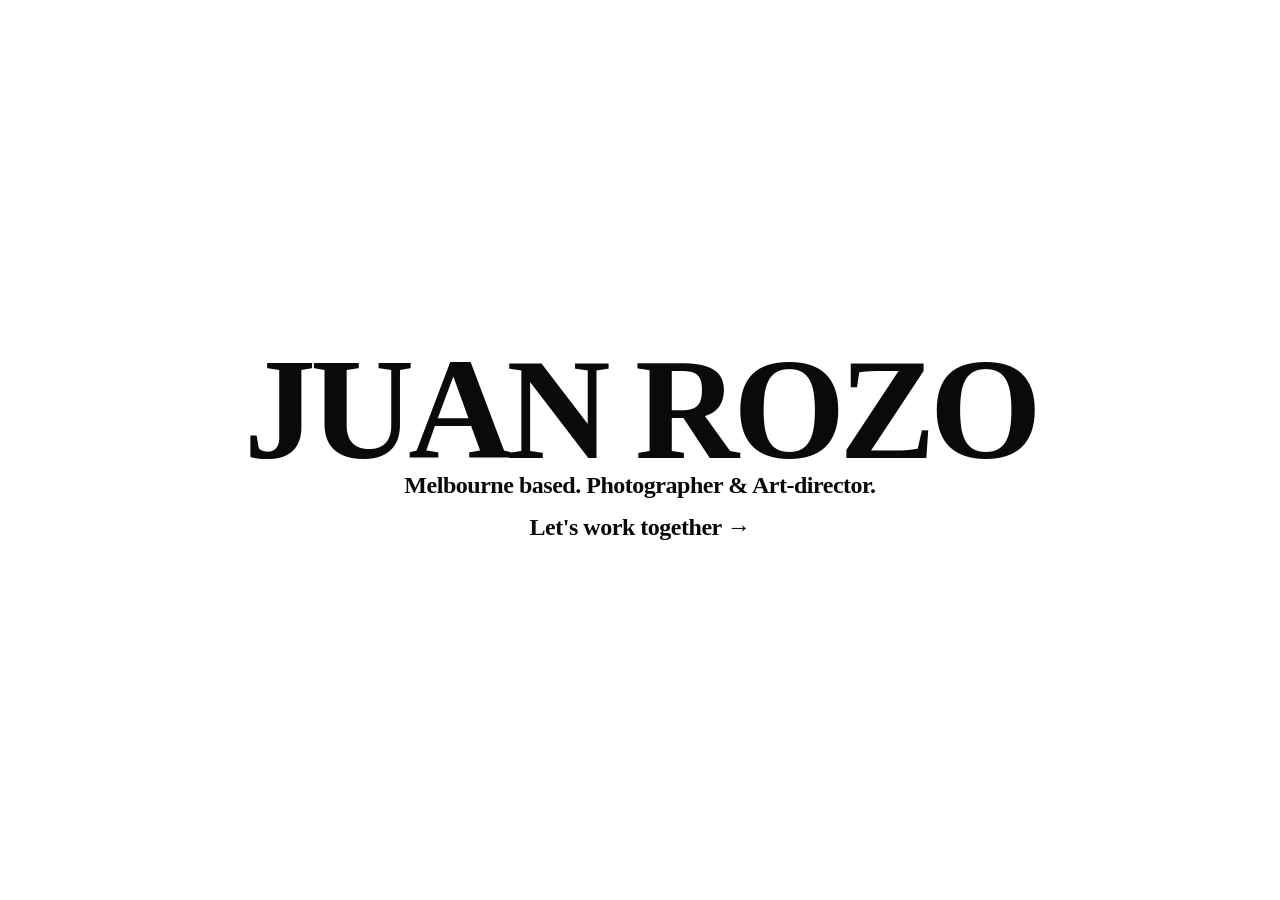
<file: index.html>
<!DOCTYPE html>
<html lang="en">
<head>
  <meta charset="UTF-8" />
  <meta name="viewport" content="width=device-width, initial-scale=1, viewport-fit=cover" />
  <!--core:head-->
  <link rel="stylesheet" href="/style.css?v=18" />
</head>
<body class="page-intro">

  <!-- Header, menu overlay and cursor are built by /assets/core.js -->
  <main id="main">

  <!-- ══════════════════════════════════════════════════════════
       INTRO PAGE
       ══════════════════════════════════════════════════════════ -->
  <section class="page page-section active" id="page-intro">
    <div class="intro-collage" id="intro-collage"></div>
    <div class="intro-center">
      <h1 class="intro-name" id="intro-name"></h1>
      <p class="intro-tagline" id="intro-tagline"></p>
      <a class="intro-cta" id="intro-cta" href="/info"></a>
    </div>
  </section>

  <!-- ══════════════════════════════════════════════════════════
       PEOPLE PAGE
       ══════════════════════════════════════════════════════════ -->
  <section class="page page-section page-carousel-section" id="page-people" hidden>
    <h1 class="visually-hidden page-heading">People</h1>
    <div class="carousel-container" id="carousel-people" tabindex="-1">
      <div class="carousel-track" id="carousel-track"></div>
    </div>
    <p class="gallery-counter carousel-counter" aria-live="polite"></p>
    <a class="gallery-end-cta" href="/info" hidden></a>
  </section>

  <!-- ══════════════════════════════════════════════════════════
       THINGS PAGE
       ══════════════════════════════════════════════════════════ -->
  <section class="page page-section page-grid-section" id="page-things" hidden>
    <h1 class="visually-hidden page-heading">Things</h1>
    <div class="portfolio-grid" id="grid-things"></div>
  </section>

  <!-- ══════════════════════════════════════════════════════════
       PERSONAL V2 — CAROUSEL
       ══════════════════════════════════════════════════════════ -->
  <section class="page page-section page-personal-v2-section" id="page-personal-v2" hidden>
    <h1 class="visually-hidden page-heading">Personal</h1>
    <div class="personal-v2-carousel" id="personal-v2-carousel"></div>
    <p class="personal-v2-counter gallery-counter" id="personal-v2-counter" aria-live="polite"></p>
    <a class="gallery-end-cta" href="/info" hidden></a>
  </section>

  <!-- ══════════════════════════════════════════════════════════
       INFO PAGE
       ══════════════════════════════════════════════════════════ -->
  <section class="page page-section" id="page-info" hidden></section>

  <!-- ══════════════════════════════════════════════════════════
       ARCHIVE — Hidden parallax gallery  (access via #archive)
       ══════════════════════════════════════════════════════════ -->
  <section class="page page-section page-archive-section" id="page-archive" hidden>
    <h1 class="visually-hidden page-heading">Archive</h1>
    <div class="archive-grid" id="archive-grid"></div>
  </section>
  </main>


  <!-- GSAP core — required for RIT transitions -->
  <script src="/js/elastic-grid/gsap.min.js"></script>
  <script src="/assets/collage.js"></script>
  <script src="/assets/viewer.js"></script>

  <script src="/config.js"></script>
  <script>
  (() => {
    'use strict';

    /* ════════════════════════════════════════════════════════
       SETUP — populate from config
       ════════════════════════════════════════════════════════ */

    // Visually-hidden H1 of each gallery view = its menu label from the CMS
    pagesHeadings();
    function pagesHeadings() {
      (CONFIG.menuPages || []).forEach(p => {
        const h = document.querySelector(`#page-${p.id} .page-heading`);
        if (h && p.menuLabel) h.textContent = p.menuLabel;
      });
    }

    // Intro
    const _introC = CONFIG.pageContent?.intro || {};
    document.getElementById('intro-name').textContent = CONFIG.name;
    const introCta = document.getElementById('intro-cta');
    introCta.textContent = (_introC.footerCta2 || "Let's work together.").replace(/\.$/, '') + ' →';
    introCta.href = pageUrlFor('info');
    document.getElementById('intro-tagline').textContent =
      _introC.tagline || `Melbourne based. ${CONFIG.tagline}. EST 2020`;

    // Intro collage — shared engine in /assets/collage.js. Photos never cover
    // the header or the name/tagline block; reveal waits for decoded images.
    const collageContainer = document.getElementById('intro-collage');
    const introPool = CONFIG.pageGalleries?.intro || [];
    const introCenter = document.querySelector('#page-intro .intro-center');
    let collageItems = null;

    function collageExclusions() {
      const pad = 16;
      const header = document.querySelector('.site-header');
      const c = introCenter.getBoundingClientRect();
      const rects = [new DOMRect(c.left - pad, c.top - pad, c.width + pad * 2, c.height + pad * 2)];
      if (header) rects.push(new DOMRect(0, 0, innerWidth, header.getBoundingClientRect().bottom));
      return rects;
    }

    function mountCollage() {
      if (!document.getElementById('page-intro').classList.contains('active')) return null;
      // The header (an exclusion zone) is built by core.js on DOMContentLoaded
      if (document.readyState === 'loading') {
        return new Promise(res => document.addEventListener('DOMContentLoaded', () => res(mountCollage()), { once: true }));
      }
      collageItems = collageItems || Collage.pickBalanced(introPool, 9);
      return Collage.mount(collageContainer, collageItems, {
        exclude: collageExclusions,
        reveal: 'spread',
        onClick: (item, el) => openViewer(collageItems, collageItems.indexOf(item), el),
      });
    }

    // Re-layout (no animation) after rotation / resize
    let collageResizeTimer = null;
    addEventListener('resize', () => {
      clearTimeout(collageResizeTimer);
      collageResizeTimer = setTimeout(() => { if (collageItems) mountCollage(); }, 200);
    });

    // Hover on name — blur all photos
    const introName = document.getElementById('intro-name');
    introName.addEventListener('mouseenter', () => collageContainer.classList.add('has-hover'));
    introName.addEventListener('mouseleave', () => collageContainer.classList.remove('has-hover'));

    // Info page — text renders at once; the portrait loads on its own.
    // Bio: blank lines → paragraphs; single line breaks are soft (width is set in ch).
    const _infoC      = CONFIG.pageContent?.info || {};
    const _infoLabel  = _infoC.label          || 'About';
    const _infoRole   = _infoC.role           || `Melbourne based. ${CONFIG.tagline}.`;
    const _ig2Label   = _infoC.instagram2Label || '@babyjuanmoretime';
    const _ig2Url     = _infoC.instagram2Url   || 'https://instagram.com/babyjuanmoretime';
    const _bioHtml    = String(CONFIG.about?.bio || '').split(/\n\s*\n/)
      .map(p => p.trim().replace(/\s*\n\s*/g, ' ')).filter(Boolean)
      .map(p => `<p>${p}</p>`).join('');
    const _clients    = (CONFIG.clientLogos || []).filter(l => l.url);
    document.getElementById('page-info').innerHTML = `
      <div class="about-inner">
        <div class="about-img-wrap ph">
          <img class="about-photo" src="${Core.img(CONFIG.about.photo, 1080)}" srcset="${Core.srcset(CONFIG.about.photo, CONFIG.about.width)}"
               sizes="(max-width: 600px) 100vw, 45vw" alt="${CONFIG.name}" decoding="async" loading="lazy"
               ${CONFIG.about.width ? `width="${CONFIG.about.width}" height="${CONFIG.about.height}"` : ''} />
        </div>
        <div class="about-text">
          <h1 class="about-title">${_infoLabel}</h1>
          <p class="about-role">${_infoRole}</p>
          <div class="about-bio">${_bioHtml}</div>
          <div class="about-contact">
            <p class="about-contact-label">${_introC.footerCta1 || 'Got a project?'}</p>
            <a class="about-email" href="mailto:${CONFIG.email}">${CONFIG.email}</a>
            <div class="about-links">
              <a href="${CONFIG.instagramUrl}" target="_blank" rel="noopener">${CONFIG.instagram} <span class="about-link-note">Portfolio</span></a>
              <a href="${_ig2Url}" target="_blank" rel="noopener">${_ig2Label} <span class="about-link-note">Personal</span></a>
            </div>
          </div>
          ${_clients.length ? `
          <section class="about-clients" aria-labelledby="about-clients-title">
            <h2 class="about-clients-title" id="about-clients-title">Selected clients</h2>
            <ul class="about-clients-list">
              ${_clients.map(l => `<li><img src="${Core.esc(l.url)}" alt="${Core.esc(l.name)}" loading="lazy" decoding="async" /></li>`).join('')}
            </ul>
          </section>` : ''}
        </div>
      </div>
    `;

    // Contact CTA reused at the end of every gallery
    const contactCta = () => `
      <aside class="contact-cta" aria-label="Contact">
        <p class="contact-cta__label">${Core.esc(_introC.footerCta1 || 'Got a project?')}</p>
        <a class="contact-cta__link" href="${pageUrlFor('info')}">${Core.esc(_introC.footerCta2 || "Let's work together.")}</a>
      </aside>`;
    function pageUrlFor(id) {
      const m = (CONFIG.allPages || []).find(p => p.id === id);
      return m ? '/' + m.slug : '/' + id;
    }
    document.getElementById('grid-things').insertAdjacentHTML('afterend', contactCta());
    document.querySelectorAll('.gallery-end-cta').forEach(el => {
      el.href = pageUrlFor('info');
      el.textContent = (_introC.footerCta2 || "Let's work together.").replace(/\.$/, '') + ' →';
    });

    /* ════════════════════════════════════════════════════════
       PAGE MANAGEMENT
       ════════════════════════════════════════════════════════ */
    let currentPage = (typeof CONFIG !== 'undefined' && CONFIG.homePage) ? CONFIG.homePage : 'intro';
    let isTransitioning = false;

    // Page configuration
    const pages = ['intro', 'people', 'things', 'personal-v2', 'info', 'archive'];

    // Every photo opens the shared viewer (assets/viewer.js)
    function openViewer(items, index, imgEl) {
      Viewer.open(items, Math.max(0, index), imgEl);
    }

    function showPage(page) {
      // Clean up carousels / archive when leaving
      if (carouselCleanup)         { carouselCleanup();         carouselCleanup = null; }
      if (personalV2Cleanup)       { personalV2Cleanup();       personalV2Cleanup = null; }
      if (archiveParallaxCleanup)  { archiveParallaxCleanup();  archiveParallaxCleanup = null; }

      // Hide all pages (hidden: not rendered, not in the a11y tree, no stray h1)
      pages.forEach(p => {
        const el = document.getElementById(`page-${p}`);
        if (el) { el.classList.remove('active'); el.hidden = true; }
      });

      // Remove all page-* body classes
      pages.forEach(p => document.body.classList.remove(`page-${p}`));

      // Set new page
      document.body.classList.add(`page-${page}`);
      const target = document.getElementById(`page-${page}`);
      if (target) { target.hidden = false; target.classList.add('active'); }


      currentPage = page;
      window.scrollTo({ top: 0 });
      document.body.classList.toggle('hide-logo', page === homeId);

      // Render content for each page.
      // tpl = the template key for this page from CONFIG.pageTemplates.
      // When a page has no pageTemplates entry (unmapped/legacy), tpl falls back to
      // the raw page ID — the || tpl === 'X' branches below catch those legacy IDs.
      const tpl = (typeof CONFIG !== 'undefined' && CONFIG.pageTemplates?.[page]) || page;

      if      (tpl === 'intro')                                         { return mountCollage(); }
      else if (tpl === 'carousel'            || tpl === 'people')      { renderCarousel(page); }
      else if (tpl === 'grid'                || tpl === 'things')      { renderMasonryGrid(page); }
      else if (tpl === 'fullscreen-carousel' || tpl === 'personal-v2') { renderPersonalCarousel(); }
      else if (tpl === 'archive')                                       { renderArchiveGallery(); archiveParallaxCleanup = initArchiveParallax(); }
      // info / custom — static HTML, text is ready immediately (the portrait loads on its own).
      // archive-standalone / filmstrip — external .html files, never reach showPage().
      if (tpl === 'info') return Promise.resolve();
      // Uncover once the page's first image is decoded (the wipe caps this at 800 ms)
      return Core.decoded(target && target.querySelector('img[fetchpriority="high"]'));
    }

    /* ════════════════════════════════════════════════════════
       WIPE TRANSITION
       ════════════════════════════════════════════════════════ */
    const STANDALONE = ['archive-standalone', 'filmstrip', 'elastic-grid'];
    const homeId = CONFIG.homePage || 'intro';

    function pageMeta(id) { return (CONFIG.allPages || []).find(p => p.id === id); }
    function pageUrl(id) {
      if (id === homeId) return '/';
      const m = pageMeta(id);
      return '/' + ((m && m.slug) || id);
    }

    function syncDocument(page) {
      const meta = pageMeta(page);
      document.title = (meta && meta.pageTitle) || CONFIG.name || document.title;
      Core.setCurrent(location.pathname);
    }

    // fromHistory: true when called from popstate (the URL already changed)
    function navigateTo(targetPage, fromHistory) {
      if (isTransitioning || currentPage === targetPage) return;

      // Standalone pages are separate documents
      const meta = pageMeta(targetPage);
      if (meta && STANDALONE.includes(meta.template)) {
        if (fromHistory) location.reload(); else Core.go(pageUrl(targetPage));
        return;
      }

      isTransitioning = true;
      Core.wipe(() => {
        Core.closeMenu({ instant: true, keepFocus: true });
        // Real history entries: Back/Forward walk the sections (popstate below)
        if (!fromHistory) history.pushState({ page: targetPage }, '', pageUrl(targetPage));
        const ready = showPage(targetPage);
        syncDocument(targetPage);
        focusMain();
        return ready;
      }).then(() => { isTransitioning = false; });
    }

    addEventListener('popstate', () => {
      const id = resolvePath(location.pathname);
      if (id) navigateTo(id, true);
      else location.reload();
    });

    // After an in-document navigation, move focus to the new view (screen readers announce it)
    function focusMain() {
      const h = document.querySelector('.page-section.active h1, .page-section.active');
      if (!h) return;
      if (!h.hasAttribute('tabindex')) h.setAttribute('tabindex', '-1');
      h.focus({ preventScroll: true });
    }

    // Links (menu, logo, CTAs) to SPA sections are handled in-document
    Core.onRoute = (url) => {
      const id = resolvePath(url.pathname);
      if (!id) return false;
      navigateTo(id);
      return true;
    };

    /* ════════════════════════════════════════════════════════
       CAROUSEL (People)
       ════════════════════════════════════════════════════════ */
    let carouselIdx = 0;
    let carouselCleanup = null;
    let archiveParallaxCleanup = null;

    // People: the active photo is centred from real geometry (offsetLeft/Width),
    // recomputed after images decode and whenever the stage resizes.
    function renderCarousel(pageId) {
      const pid = pageId || 'people';
      const section = document.getElementById(`page-${pid}`);
      const stage = section && section.querySelector('.carousel-container');
      const track = stage && stage.querySelector('.carousel-track');
      const counterEl = section && section.querySelector('.gallery-counter');
      if (!track) return;

      if (carouselCleanup) { carouselCleanup(); carouselCleanup = null; }
      track.innerHTML = '';
      carouselIdx = 0;

      const items = CONFIG.pageGalleries?.[pid] || CONFIG.pageGalleries?.people || [];

      items.forEach((proj, idx) => {
        const slide = document.createElement('div');
        slide.className = 'carousel-slide';
        slide.style.setProperty('--ar', Core.ratio(proj) || 0.75);
        slide.innerHTML = `
          <div class="portfolio-item-img-wrap ph">
            <img ${Core.imgAttrs(proj, { w: 1080, sizes: '(max-width: 600px) 90vw, 50vw', high: idx === 0, eager: idx < 3, draggable: false })} />
          </div>`;
        track.appendChild(slide);
      });
      const slides = [...track.children];
      stage.dataset.cursor = 'Drag';
      stage.setAttribute('aria-roledescription', 'carousel');

      function update(animate = true) {
        const s = slides[carouselIdx];
        if (!s) return;
        const offset = stage.clientWidth / 2 - (s.offsetLeft + s.offsetWidth / 2);
        track.style.transition = animate && !Core.reduceMotion.matches ? '' : 'none';
        track.style.transform = `translateX(${offset.toFixed(1)}px)`;
        slides.forEach((el, i) => {
          const on = i === carouselIdx;
          el.classList.toggle('active', on);
          el.dataset.cursor = on ? 'View' : 'Drag';
          const img = el.querySelector('img');
          img.setAttribute('tabindex', on ? '0' : '-1');
          img.setAttribute('role', 'button');
        });
        if (counterEl) counterEl.textContent = Core.counter(carouselIdx, items.length);
        const endCta = section.querySelector('.gallery-end-cta');
        if (endCta) endCta.hidden = carouselIdx !== items.length - 1;
      }

      function goToSlide(idx) {
        carouselIdx = Math.max(0, Math.min(idx, items.length - 1));
        update();
      }

      // Click/Enter: active photo opens the viewer, others become active
      slides.forEach((slide, i) => {
        slide.addEventListener('click', () => {
          if (didSwipe) return;
          if (i === carouselIdx) openViewer(items, i, slide.querySelector('img'));
          else goToSlide(i);
        });
        slide.querySelector('img').addEventListener('keydown', e => {
          if ((e.key === 'Enter' || e.key === ' ') && i === carouselIdx) { e.preventDefault(); openViewer(items, i, e.target); }
        });
      });

      const keyHandler = (e) => {
        if (Viewer.isOpen() || document.body.classList.contains('menu-open')) return;
        if (e.key === 'ArrowRight') { e.preventDefault(); goToSlide(carouselIdx + 1); }
        if (e.key === 'ArrowLeft')  { e.preventDefault(); goToSlide(carouselIdx - 1); }
      };
      document.addEventListener('keydown', keyHandler);

      // Wheel / trackpad: one photo per gesture
      const stopWheel = Core.wheelSteps(stage, dir => { if (!Viewer.isOpen()) goToSlide(carouselIdx + dir); });

      // Swipe (touch, pen) and mouse drag
      let sx = 0, sy = 0, tracking = false, didSwipe = false;
      const onDown = e => { tracking = true; didSwipe = false; sx = e.clientX; sy = e.clientY; };
      const onUp = e => {
        if (!tracking) return;
        tracking = false;
        const dx = e.clientX - sx, dy = e.clientY - sy;
        if (Math.abs(dx) > 40 && Math.abs(dx) > Math.abs(dy)) { didSwipe = true; goToSlide(carouselIdx + (dx < 0 ? 1 : -1)); }
      };
      const onCancel = () => { tracking = false; };
      stage.addEventListener('pointerdown', onDown);
      stage.addEventListener('pointerup', onUp);
      stage.addEventListener('pointercancel', onCancel);

      // Re-centre when the stage resizes and once the active photo is decoded
      const ro = new ResizeObserver(() => update(false));
      ro.observe(stage);
      Core.decoded(slides[0] && slides[0].querySelector('img')).then(() => update(false));

      document.body.style.overflow = 'hidden';
      window.scrollTo({ top: 0 });

      carouselCleanup = () => {
        document.removeEventListener('keydown', keyHandler);
        stopWheel();
        ro.disconnect();
        stage.removeEventListener('pointerdown', onDown);
        stage.removeEventListener('pointerup', onUp);
        stage.removeEventListener('pointercancel', onCancel);
        document.body.style.overflow = '';
      };

      update(false);
    }

    /* ════════════════════════════════════════════════════════
       MASONRY GRID (Things)
       ════════════════════════════════════════════════════════ */
    function renderMasonryGrid(category) {
      const gridId = `grid-${category}`;
      const grid = document.getElementById(gridId);
      if (!grid) return;

      grid.innerHTML = '';
      const items = CONFIG.pageGalleries?.[category] || CONFIG.projects.filter(p => p.categories.includes(category));

      const colCount = window.innerWidth <= 600 ? 1 : window.innerWidth <= 768 ? 2 : 3;
      const columns = [];
      for (let i = 0; i < colCount; i++) {
        const col = document.createElement('div');
        col.className = 'portfolio-column';
        columns.push(col);
        grid.appendChild(col);
      }

      items.forEach((proj, idx) => {
        const div = document.createElement('div');
        div.className = 'portfolio-item';
        div.dataset.cursor = 'View';
        div.setAttribute('tabindex', '0');
        div.setAttribute('role', 'button');
        div.setAttribute('aria-label', proj.title);
        div.innerHTML = `
          <div class="portfolio-item-img-wrap ph" style="aspect-ratio:${Core.ratio(proj) || 0.75}">
            <img ${Core.imgAttrs(proj, { w: 640, sizes: '(max-width: 600px) calc(100vw - 32px), (max-width: 768px) 46vw, 28vw', high: idx === 0, eager: idx < 3 })} />
          </div>
        `;
        div.addEventListener('click', () => openViewer(items, idx, div.querySelector('img')));
        div.addEventListener('keydown', e => {
          if (e.key === 'Enter' || e.key === ' ') { e.preventDefault(); openViewer(items, idx, div.querySelector('img')); }
        });

        // Round-robin: (idx + 1) % 3 puts extras in middle column
        const colIdx = colCount === 3 ? ((idx + 1) % colCount) : (idx % colCount);
        columns[colIdx].appendChild(div);
      });

      requestAnimationFrame(() => animateItems(grid));
    }

    /* ════════════════════════════════════════════════════════
       PERSONAL V2 — TRANSFORM-BASED CAROUSEL
       ════════════════════════════════════════════════════════ */
    let personalV2Cleanup = null;

    function renderPersonalCarousel() {
      const container = document.getElementById('personal-v2-carousel');
      const counterEl = document.getElementById('personal-v2-counter');
      if (!container) return;

      // Clean up previous instance
      if (personalV2Cleanup) { personalV2Cleanup(); personalV2Cleanup = null; }
      container.innerHTML = '';

      // Force critical styles (preview browser may cache CSS)
      container.style.cssText = 'position:absolute;top:0;left:0;right:0;bottom:0;overflow:visible;cursor:grab;user-select:none;-webkit-user-select:none;';

      const items = CONFIG.pageGalleries?.['personal-v2'] || CONFIG.projects.filter(p => p.categories.includes('personal'));
      const total = items.length;
      if (!total) return;

      let activeIndex = 0;
      let isAnimating = false;
      let dragStartX = 0;
      let dragOffset = 0;
      let isDragging = false;
      let didDrag = false;

      // Sizing — spacing between slide centers
      const getSpacing = () => {
        const vw = window.innerWidth;
        if (vw < 600) return vw * 0.65;
        if (vw < 900) return vw * 0.50;
        return Math.min(vw * 0.42, 600);
      };
      const ACTIVE_SCALE = 1.25;
      const INACTIVE_SCALE = 0.78;
      const TRANSITION_DURATION = 900; // ms

      // Create DOM items
      const imgHeight = Math.max(180, Math.min(window.innerHeight * 0.34, 420));
      const slides = items.map((proj, idx) => {
        const slide = document.createElement('div');
        slide.className = 'pv2-slide';
        slide.style.cssText = 'position:absolute;top:0;left:0;transform-origin:center center;will-change:transform,opacity;';
        slide.innerHTML = `<img ${Core.imgAttrs(proj, { w: 1080, sizes: '(max-width: 600px) 75vw, 50vw', high: idx === 0, eager: idx < 3, draggable: false })} />`;
        const img = slide.firstElementChild;
        // On mobile, cap width so that after ACTIVE_SCALE(1.25) visual = ~75vw with breathing room
        const _maxImgW = window.innerWidth < 600 ? '60vw' : '80vw';
        img.style.cssText = `height:${imgHeight}px;width:auto;max-width:${_maxImgW};object-fit:contain;display:block;pointer-events:none;`;
        slide.addEventListener('click', () => {
          if (didDrag) { didDrag = false; return; }
          if (idx === activeIndex) {
            openViewer(items, idx, slide.querySelector('img'));
          } else {
            goTo(idx);
          }
        });
        container.appendChild(slide);
        return slide;
      });

      // Gap between edges of adjacent images (px)
      const IMG_GAP = 96;

      // Position all slides based on active index + optional drag offset
      function layoutSlides(animate) {
        const cw = container.clientWidth;
        const ch = container.clientHeight;
        const cx = cw / 2;
        const cy = ch / 2;

        // Pre-compute each slide's natural width (unscaled) and its scale
        const slideData = slides.map((slide, i) => {
          const img = slide.querySelector('img');
          const naturalW = img ? img.clientWidth : 200;
          const naturalH = img ? img.clientHeight : 200;
          const scale = i === activeIndex ? ACTIVE_SCALE : INACTIVE_SCALE;
          return { naturalW, naturalH, scale, scaledW: naturalW * scale };
        });

        // Compute X center for each slide by walking outward from active
        const centerXs = new Array(slides.length).fill(0);
        centerXs[activeIndex] = cx;

        // Walk right from active
        for (let i = activeIndex + 1; i < slides.length; i++) {
          const prevHalfW = slideData[i - 1].scaledW / 2;
          const currHalfW = slideData[i].scaledW / 2;
          centerXs[i] = centerXs[i - 1] + prevHalfW + IMG_GAP + currHalfW;
        }
        // Walk left from active
        for (let i = activeIndex - 1; i >= 0; i--) {
          const nextHalfW = slideData[i + 1].scaledW / 2;
          const currHalfW = slideData[i].scaledW / 2;
          centerXs[i] = centerXs[i + 1] - nextHalfW - IMG_GAP - currHalfW;
        }

        slides.forEach((slide, i) => {
          const rel = i - activeIndex;
          const { naturalW, naturalH, scale } = slideData[i];
          const z = i === activeIndex ? 10 : 1;
          const opacity = Math.abs(rel) > 6 ? 0 : 1;

          // Position so the slide's visual center lands at centerXs[i]
          const x = centerXs[i] + dragOffset - naturalW / 2;
          const y = cy - naturalH / 2;

          if (animate) {
            slide.style.transition = `transform ${TRANSITION_DURATION}ms cubic-bezier(0.16, 1, 0.3, 1)`;
          } else {
            slide.style.transition = 'none';
          }

          slide.style.transform = `translate3d(${x}px, ${y}px, 0) scale(${scale})`;
          slide.style.zIndex = z;
          slide.dataset.cursor = i === activeIndex ? 'View' : 'Drag';
          slide.style.opacity = opacity;
        });
      }

      // Update caption & counter
      function updateCaption() {
        const proj = items[activeIndex];
        counterEl.textContent = Core.counter(activeIndex, total);
        const endCta = container.parentElement.querySelector('.gallery-end-cta');
        if (endCta) endCta.hidden = activeIndex !== total - 1;
      }

      // Navigate to a specific index — never blocks input
      function goTo(idx, animated = true) {
        const newIdx = Math.max(0, Math.min(idx, total - 1));
        activeIndex = newIdx;
        dragOffset = 0;
        layoutSlides(animated);
        updateCaption();
      }

      function goNext() { if (activeIndex < total - 1) goTo(activeIndex + 1); }
      function goPrev() { if (activeIndex > 0) goTo(activeIndex - 1); }

      // ── Wheel / trackpad: one photo per gesture (Core.wheelSteps) ──
      let stopWheel = null;

      // ── Mouse drag ──
      function onMouseDown(e) {
        isDragging = true;
        didDrag = false;
        dragStartX = e.clientX;
        dragOffset = 0;
        // Cancel any running CSS transitions so drag feels immediate
        slides.forEach(s => { s.style.transition = 'none'; });
        container.style.cursor = 'grabbing';
      }
      function onMouseMove(e) {
        if (!isDragging) return;
        dragOffset = e.clientX - dragStartX;
        if (Math.abs(dragOffset) > 5) didDrag = true;
        layoutSlides(false);
      }
      function onMouseUp() {
        if (!isDragging) return;
        isDragging = false;
        container.style.cursor = '';
        const threshold = getSpacing() * 0.18;
        if (dragOffset > threshold) goPrev();
        else if (dragOffset < -threshold) goNext();
        else { dragOffset = 0; layoutSlides(true); }
      }

      // ── Touch drag ──
      function onTouchStart(e) {
        isDragging = true;
        didDrag = false;
        dragStartX = e.touches[0].clientX;
        dragOffset = 0;
        slides.forEach(s => { s.style.transition = 'none'; });
      }
      function onTouchMove(e) {
        if (!isDragging) return;
        // Prevent browser from scrolling the page — this carousel is full-screen and must not scroll
        e.preventDefault();
        dragOffset = e.touches[0].clientX - dragStartX;
        if (Math.abs(dragOffset) > 5) didDrag = true;
        layoutSlides(false);
      }
      function onTouchEnd() {
        if (!isDragging) return;
        isDragging = false;
        const threshold = getSpacing() * 0.18;
        if (dragOffset > threshold) goPrev();
        else if (dragOffset < -threshold) goNext();
        else { dragOffset = 0; layoutSlides(true); }
      }

      // ── Keyboard ──
      function onKeyDown(e) {
        if (currentPage !== 'personal-v2' || Viewer.isOpen() || document.body.classList.contains('menu-open')) return;
        if (e.key === 'ArrowRight' || e.key === 'ArrowDown') { e.preventDefault(); goNext(); }
        if (e.key === 'ArrowLeft' || e.key === 'ArrowUp') { e.preventDefault(); goPrev(); }
      }

      // ── Resize ──
      function onResize() { layoutSlides(false); }

      // Attach events
      stopWheel = Core.wheelSteps(container, dir => { if (!Viewer.isOpen()) (dir > 0 ? goNext() : goPrev()); });
      container.addEventListener('mousedown', onMouseDown);
      window.addEventListener('mousemove', onMouseMove);
      window.addEventListener('mouseup', onMouseUp);
      container.addEventListener('touchstart', onTouchStart, { passive: true });
      container.addEventListener('touchmove', onTouchMove, { passive: false }); // non-passive: allows preventDefault to block page scroll
      container.addEventListener('touchend', onTouchEnd);
      window.addEventListener('keydown', onKeyDown);
      window.addEventListener('resize', onResize);

      // Initial layout (no animation), then animate in after images start loading
      goTo(0, false);

      // Re-layout once first few images load so dimensions are correct
      let loadCount = 0;
      slides.forEach((slide, i) => {
        const img = slide.querySelector('img');
        if (img) {
          const onLoad = () => {
            loadCount++;
            if (loadCount <= 5) layoutSlides(loadCount === 1);
          };
          if (img.complete) onLoad();
          else img.addEventListener('load', onLoad, { once: true });
        }
      });

      container.dataset.cursor = 'Drag';

      // Lock body scroll for the duration of this page (prevents iOS rubber-band and layout shift)
      document.body.style.overflow = 'hidden';

      // Cleanup
      personalV2Cleanup = () => {
        stopWheel();
        container.removeEventListener('mousedown', onMouseDown);
        window.removeEventListener('mousemove', onMouseMove);
        window.removeEventListener('mouseup', onMouseUp);
        container.removeEventListener('touchstart', onTouchStart);
        container.removeEventListener('touchmove', onTouchMove);
        container.removeEventListener('touchend', onTouchEnd);
        window.removeEventListener('keydown', onKeyDown);
        window.removeEventListener('resize', onResize);
        document.body.style.overflow = '';
        container.innerHTML = '';
        counterEl.textContent = '';
      };
    }

    /* ── Scroll reveal animation ─────────────────────── */
    let scrollObs = null;
    function animateItems(container) {
      if (scrollObs) scrollObs.disconnect();
      const items = container.querySelectorAll('.portfolio-item');
      items.forEach(el => { el.style.transitionDelay = '0ms'; });

      // Each item reveals once it is in view AND its photo is decoded
      // (its placeholder box holds the space meanwhile — no layout shift).
      scrollObs = new IntersectionObserver(entries => {
        const newEntries = entries.filter(e => e.isIntersecting);
        newEntries.forEach((entry, i) => {
          scrollObs.unobserve(entry.target);
          if (Core.reduceMotion.matches) { entry.target.classList.add('visible'); return; }
          entry.target.style.transitionDelay = `calc(${i} * var(--stagger))`;
          Core.decoded(entry.target.querySelector('img'), 1500)
            .then(() => requestAnimationFrame(() => entry.target.classList.add('visible')));
        });
      }, { threshold: 0.06, rootMargin: '0px 0px -40px 0px' });
      items.forEach(el => scrollObs.observe(el));
    }

    /* ════════════════════════════════════════════════════════
       ARCHIVE — Parallax image gallery
       Access via: yoursite.com/#archive
       ════════════════════════════════════════════════════════ */

    // Parallax speeds per column (6 columns, symmetrical)
    // Negative → column rises faster; positive → column lags
    const ARCHIVE_SPEEDS = [-0.03, 0.012, 0.042, -0.042, -0.012, 0.03];

    function renderArchiveGallery() {
      const grid = document.getElementById('archive-grid');
      if (!grid || grid.hasChildNodes()) return;

      // Build image list from archive gallery, cycle to fill 54 slots
      const archiveSource = CONFIG.pageGalleries?.archive || CONFIG.projects;
      const base = archiveSource;
      const images = [];
      for (let i = 0; images.length < 54; i++) {
        images.push(base[i % base.length]);
      }

      images.forEach((item, i) => {
        const col  = i % 6;
        const cell = document.createElement('div');
        cell.className    = 'archive-cell';
        cell.dataset.speed = ARCHIVE_SPEEDS[col];

        const wrap = document.createElement('div');
        wrap.className = 'archive-item';
        wrap.innerHTML = `<img ${Core.imgAttrs(item, { w: 640, sizes: '(max-width: 600px) 33vw, 17vw', high: i === 0, eager: i < 6 })} />`;
        cell.appendChild(wrap);
        grid.appendChild(cell);

        cell.setAttribute('role', 'button');
        cell.setAttribute('tabindex', '0');
        cell.setAttribute('aria-label', `Open photo ${(i % base.length) + 1} of ${base.length}${item.alt ? ': ' + item.alt : ''}`);
        const open = () => openViewer(base, i % base.length, cell.querySelector('img'));
        cell.addEventListener('click', open);
        cell.addEventListener('keydown', e => { if (e.key === 'Enter' || e.key === ' ') { e.preventDefault(); open(); } });

        cell.dataset.cursor = 'View';
      });

      updateArchiveParallax(0);
    }

    function updateArchiveParallax(drift) {
      const cells = document.querySelectorAll('#archive-grid .archive-cell');
      cells.forEach(cell => {
        const speed = parseFloat(cell.dataset.speed);
        // drift = velocity-based offset (px/frame), scaled per column speed
        cell.style.transform = `translate3d(0, ${(drift * speed * 7).toFixed(2)}px, 0)`;
      });
    }

    function initArchiveParallax() {
      let lastScrollY  = window.scrollY;
      let pendingDelta = 0;   // raw scroll delta accumulated since last rAF tick
      let smoothedVel  = 0;   // stage 1: absorbs raw delta quickly — no binary switch
      let driftOffset  = 0;   // stage 2: follows smoothedVel gently — drives display
      let rafId        = null;

      function onScroll() {
        const y      = window.scrollY;
        pendingDelta += y - lastScrollY;
        lastScrollY   = y;
      }

      function tick() {
        if (!Viewer.isOpen()) {
          const raw    = Math.max(-50, Math.min(50, pendingDelta));
          pendingDelta = 0;

          // Two-stage continuous smoothing — no binary rate switch, no micro-jumps.
          // Stage 1: smoothedVel tracks raw delta at a fast but smooth rate.
          // Stage 2: driftOffset follows smoothedVel at a gentler rate.
          // When scroll stops, both decay to 0 continuously at their own pace.
          smoothedVel  += (raw         - smoothedVel)  * 0.22;
          driftOffset  += (smoothedVel - driftOffset)  * 0.10;

          if (Math.abs(driftOffset) > 0.3) {
            updateArchiveParallax(driftOffset);
          } else {
            smoothedVel = 0;
            driftOffset = 0;
            updateArchiveParallax(0);
          }
        }
        rafId = requestAnimationFrame(tick);
      }

      window.addEventListener('scroll', onScroll, { passive: true });
      rafId = requestAnimationFrame(tick);

      return () => {
        window.removeEventListener('scroll', onScroll);
        cancelAnimationFrame(rafId);
      };
    }

    // Pathname-based deep linking — /people, /things, /lab/grid…
    // Resolves a path to an SPA section id via CONFIG.allPages.
    function resolvePath(pathname) {
      const slug = pathname.replace(/^\/+|\/+$/g, '');
      if (!slug) return pages.includes(homeId) ? homeId : null;
      if (pages.includes(slug)) return slug;
      const bySlug = (CONFIG.allPages || []).find(p => (p.slug || p.id) === slug && pages.includes(p.id));
      return bySlug ? bySlug.id : null;
    }

    {
      // The server tells us which page it resolved (also covers /lab/<alias>)
      const served = document.querySelector('meta[name="jr:page"]')?.content;
      const legacyHash = location.hash.slice(1);
      const initial = (served && pages.includes(served) && served)
        || resolvePath(location.pathname)
        || (legacyHash && resolvePath('/' + legacyHash))
        || currentPage;
      const homeMeta = pageMeta(initial);
      if (homeMeta && STANDALONE.includes(homeMeta.template)) {
        location.replace('/' + (homeMeta.slug || initial));
      } else {
        history.replaceState({ page: initial }, '', location.pathname + location.search);
        Core.ready(showPage(initial));
        syncDocument(initial);
      }
    }

  })();
  </script>
</body>
</html>
</file>
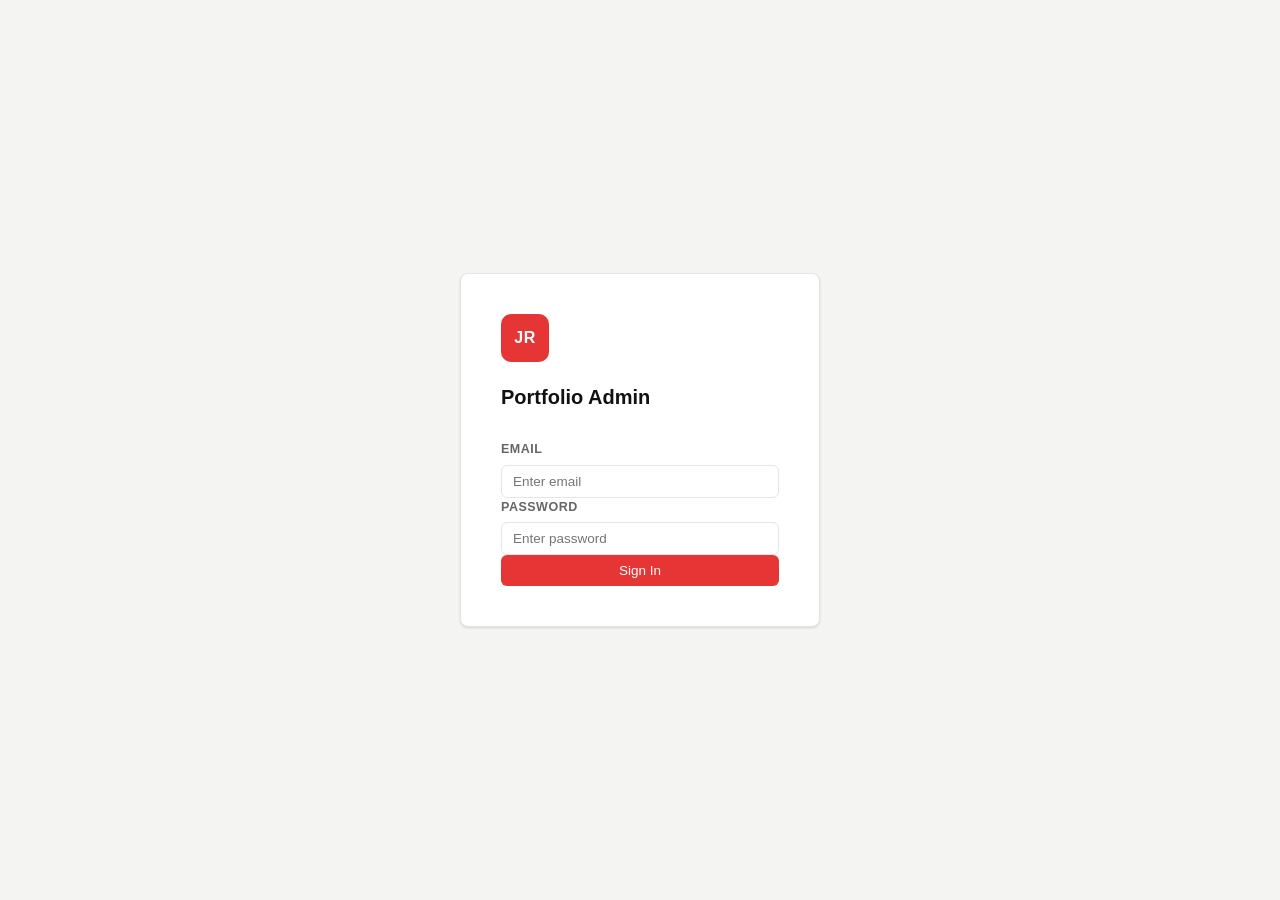
<file: admin/index.html>
<!DOCTYPE html>
<html lang="en">
<head>
  <meta charset="UTF-8" />
  <meta name="viewport" content="width=device-width, initial-scale=1.0" />
  <title>Admin — Juan Rozo</title>
  <link rel="stylesheet" href="style.css" />
</head>
<body>

  <!-- Login screen (shown when not authenticated) -->
  <div id="login-screen" class="login-screen hidden">
    <div class="login-box">
      <div class="login-logo">JR</div>
      <h1 class="login-title">Portfolio Admin</h1>
      <form id="login-form">
        <div class="field-group">
          <label class="field-label">Email</label>
          <input type="email" id="login-email" class="field-input" placeholder="Enter email" autocomplete="username email" />
        </div>
        <div class="field-group">
          <label class="field-label">Password</label>
          <input type="password" id="login-password" class="field-input" placeholder="Enter password" autocomplete="current-password" />
        </div>
        <button type="submit" class="btn btn-primary btn-full">Sign In</button>
        <p id="login-error" class="login-error hidden">Incorrect email or password. Try again.</p>
      </form>
    </div>
  </div>

  <!-- Main admin layout -->
  <div id="admin-app" class="admin-app hidden">

    <!-- Sidebar -->
    <aside class="sidebar">
      <div class="sidebar-brand">
        <span class="sidebar-logo">JR</span>
        <span class="sidebar-title">Admin</span>
      </div>
      <nav class="sidebar-nav">
        <a href="#dashboard"  class="nav-item" data-view="dashboard">
          <svg viewBox="0 0 20 20"><path d="M3 4a1 1 0 011-1h4a1 1 0 011 1v4a1 1 0 01-1 1H4a1 1 0 01-1-1V4zm0 8a1 1 0 011-1h4a1 1 0 011 1v4a1 1 0 01-1 1H4a1 1 0 01-1-1v-4zm8-8a1 1 0 011-1h4a1 1 0 011 1v4a1 1 0 01-1 1h-4a1 1 0 01-1-1V4zm0 8a1 1 0 011-1h4a1 1 0 011 1v4a1 1 0 01-1 1h-4a1 1 0 01-1-1v-4z"/></svg>
          Dashboard
        </a>
        <a href="#pages"      class="nav-item" data-view="pages">
          <svg viewBox="0 0 20 20"><path d="M4 4a2 2 0 012-2h4.586A2 2 0 0112 2.586L15.414 6A2 2 0 0116 7.414V16a2 2 0 01-2 2H6a2 2 0 01-2-2V4zm2 6a1 1 0 011-1h6a1 1 0 110 2H7a1 1 0 01-1-1zm1 3a1 1 0 100 2h6a1 1 0 100-2H7z"/></svg>
          Pages
        </a>
        <a href="#projects"   class="nav-item" data-view="projects">
          <svg viewBox="0 0 20 20"><path d="M4 3a2 2 0 00-2 2v10a2 2 0 002 2h12a2 2 0 002-2V5a2 2 0 00-2-2H4zm3 2h6v4H7V5zm-2 8h2v2H5v-2zm4 0h2v2H9v-2zm4 0h2v2h-2v-2z"/></svg>
          Projects
        </a>
        <a href="#navigation" class="nav-item" data-view="navigation">
          <svg viewBox="0 0 20 20"><path fill-rule="evenodd" d="M3 5a1 1 0 011-1h12a1 1 0 110 2H4a1 1 0 01-1-1zM3 10a1 1 0 011-1h12a1 1 0 110 2H4a1 1 0 01-1-1zM3 15a1 1 0 011-1h6a1 1 0 110 2H4a1 1 0 01-1-1z" clip-rule="evenodd"/></svg>
          Navigation
        </a>
        <a href="#images"     class="nav-item" data-view="images">
          <svg viewBox="0 0 20 20"><path fill-rule="evenodd" d="M4 3a2 2 0 00-2 2v10a2 2 0 002 2h12a2 2 0 002-2V5a2 2 0 00-2-2H4zm12 12H4l4-8 3 6 2-4 3 6z" clip-rule="evenodd"/></svg>
          Media Library
        </a>
        <a href="#settings"   class="nav-item" data-view="settings">
          <svg viewBox="0 0 20 20"><path fill-rule="evenodd" d="M11.49 3.17c-.38-1.56-2.6-1.56-2.98 0a1.532 1.532 0 01-2.286.948c-1.372-.836-2.942.734-2.106 2.106.54.886.061 2.042-.947 2.287-1.561.379-1.561 2.6 0 2.978a1.532 1.532 0 01.947 2.287c-.836 1.372.734 2.942 2.106 2.106a1.532 1.532 0 012.287.947c.379 1.561 2.6 1.561 2.978 0a1.533 1.533 0 012.287-.947c1.372.836 2.942-.734 2.106-2.106a1.533 1.533 0 01.947-2.287c1.561-.379 1.561-2.6 0-2.978a1.532 1.532 0 01-.947-2.287c.836-1.372-.734-2.942-2.106-2.106a1.532 1.532 0 01-2.287-.947zM10 13a3 3 0 100-6 3 3 0 000 6z" clip-rule="evenodd"/></svg>
          Settings
        </a>
      </nav>
      <div class="sidebar-footer">
        <a href="/" target="_blank" class="sidebar-view-site">
          <svg viewBox="0 0 20 20"><path d="M11 3a1 1 0 100 2h2.586l-6.293 6.293a1 1 0 101.414 1.414L15 6.414V9a1 1 0 102 0V4a1 1 0 00-1-1h-5z"/><path d="M5 5a2 2 0 00-2 2v8a2 2 0 002 2h8a2 2 0 002-2v-3a1 1 0 10-2 0v3H5V7h3a1 1 0 000-2H5z"/></svg>
          View site
        </a>
        <button class="sidebar-logout" id="btn-logout">Log out</button>
      </div>
    </aside>

    <!-- Main content -->
    <main class="main-area">
      <div id="view-container"></div>
    </main>

  </div>

  <script src="app.js"></script>
</body>
</html>
</file>
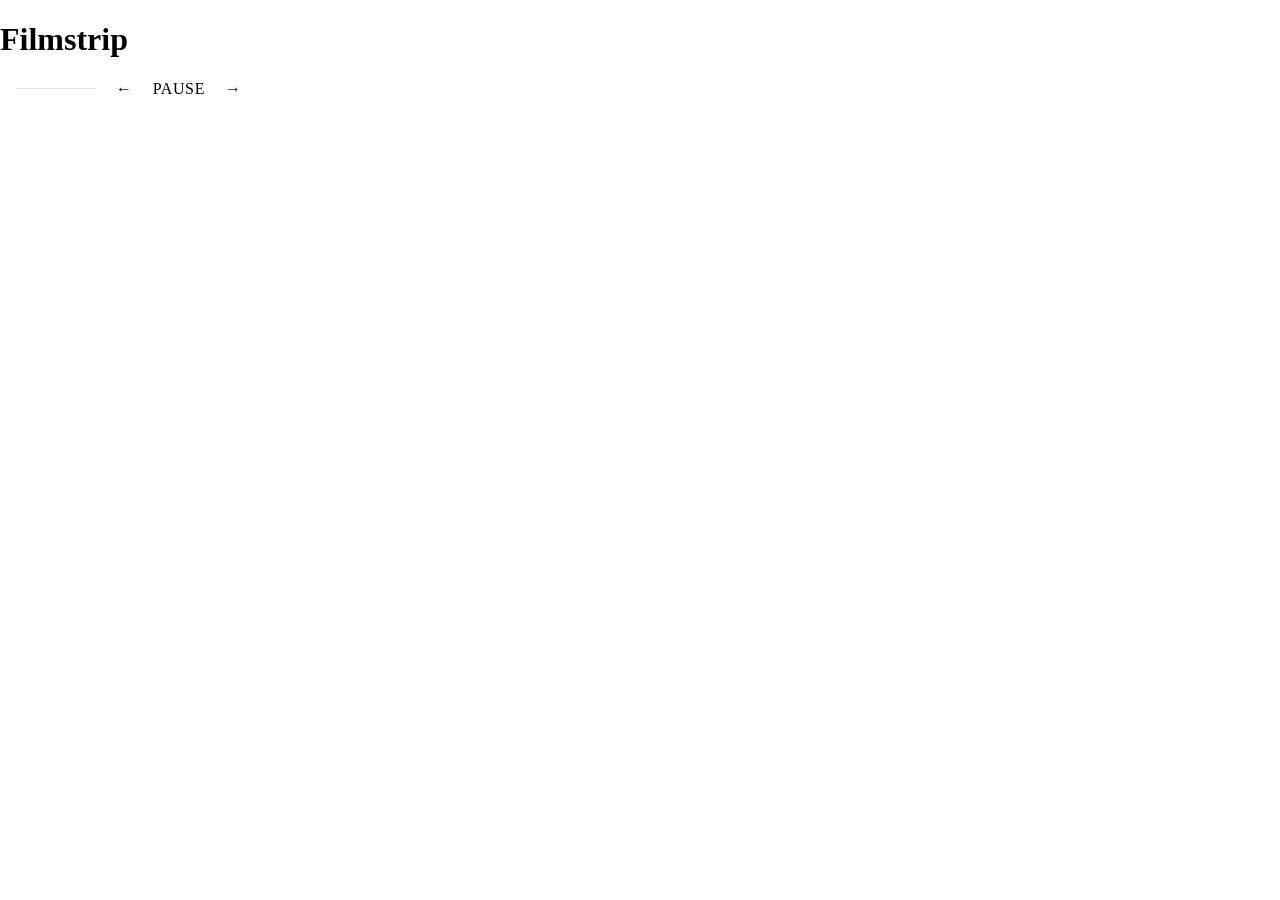
<file: archive-filmstrip-v1.html>
<!DOCTYPE html>
<html lang="en">
<head>
  <meta charset="UTF-8" />
  <meta name="viewport" content="width=device-width, initial-scale=1, viewport-fit=cover" />
  <!--core:head-->
  <style>
    html, body {
      margin: 0;
      height: 100%;
      overflow: hidden;
      background: var(--color-paper);
    }
    body {
      font-family: var(--font-display);
      font-weight: var(--fw-display);
      -webkit-font-smoothing: antialiased;
    }

    /* ── Stage: one photo at a time, cross-dissolve ───────────── */
    .stage {
      position: fixed;
      inset: calc(var(--header-h) + var(--safe-top)) 0 calc(72px + var(--safe-bottom));
      display: flex;
      align-items: center;
      justify-content: center;
      cursor: pointer;
    }
    .slide {
      position: absolute;
      inset: 0;
      display: flex;
      align-items: center;
      justify-content: center;
      margin: 0;
      opacity: 0;
      transition: opacity var(--dur-3) var(--ease-out);
      pointer-events: none;
    }
    .slide.active { opacity: 1; }
    .slide img {
      max-width: 76vw;
      max-height: 100%;
      width: auto;
      height: auto;
      object-fit: contain;
      display: block;
      user-select: none;
      -webkit-user-select: none;
      -webkit-touch-callout: none;
      animation: imgDrift 16s ease-in-out infinite alternate;
    }
    /* Slow, barely-perceptible drift — each image starts at a random phase */
    @keyframes imgDrift {
      from { transform: scale(1); }
      to   { transform: scale(1.038); }
    }
    @media (max-width: 600px) {
      .slide img { max-width: calc(100vw - 32px); }
    }

    /* ── Controls: counter · progress · pause ─────────────────── */
    .controls {
      position: fixed;
      left: var(--gutter);
      right: var(--gutter);
      bottom: max(16px, var(--safe-bottom));
      display: flex;
      align-items: center;
      justify-content: space-between;
      gap: 16px;
      z-index: 100;
    }
    .controls .gallery-counter { margin: 0; }
    .controls__right { display: flex; align-items: center; gap: 4px; }
    .progress {
      width: 80px;
      height: 1px;
      margin-right: 8px;
      background: rgba(10, 10, 10, 0.12);
      overflow: hidden;
    }
    .progress__bar {
      height: 100%;
      background: var(--color-ink);
      transform: scaleX(0);
      transform-origin: 0 50%;
    }
    .ctrl-btn {
      min-width: var(--tap);
      min-height: var(--tap);
      padding: 0 8px;
      border: 0;
      background: none;
      color: var(--color-ink);
      font: var(--fw-display) 14px/1 var(--font-display);
      letter-spacing: 0.04em;
      text-transform: uppercase;
      cursor: pointer;
      transition: opacity var(--dur-1) var(--ease-out);
    }
    @media (hover: hover) {
      .ctrl-btn:hover { opacity: var(--dim); }
    }
  </style>
</head>
<body>
  <main id="main">
    <h1 class="visually-hidden">Filmstrip</h1>
    <div class="stage" id="stage" role="region" aria-roledescription="slideshow" aria-label="Photos" data-cursor="Next"></div>
    <div class="controls">
      <p class="gallery-counter" id="counter" aria-live="polite"></p>
      <div class="controls__right">
        <div class="progress" aria-hidden="true"><div class="progress__bar" id="progress"></div></div>
        <button type="button" class="ctrl-btn" id="prev" aria-label="Previous photo">←</button>
        <button type="button" class="ctrl-btn" id="toggle" aria-pressed="false">Pause</button>
        <button type="button" class="ctrl-btn" id="next" aria-label="Next photo">→</button>
      </div>
    </div>
  </main>

  <script src="/config.js"></script>
  <script>
  (() => {
    'use strict';

    /* ── Admin-configurable timing (seconds), kept within 4–5 s per photo ── */
    const PAGE_ID = 'archive-filmstrip-v1';
    const _c   = (CONFIG.pageContent || {})[PAGE_ID] || {};
    const HOLD = Math.round(Math.min(5, Math.max(4, Number(_c.slideInterval) || 4.5)) * 1000);
    const IMG_COUNT = 15;

    function shuffle(arr) {
      const a = [...arr];
      for (let i = a.length - 1; i > 0; i--) {
        const j = Math.floor(Math.random() * (i + 1));
        [a[i], a[j]] = [a[j], a[i]];
      }
      return a;
    }

    /* ── Image pool: this page's gallery, else a balanced mix ── */
    const galleries = CONFIG.pageGalleries || {};
    let pool = shuffle(galleries[PAGE_ID] || []);
    if (!pool.length) {
      const per = Math.ceil(IMG_COUNT / 3);
      pool = shuffle([
        ...shuffle(galleries.people || []).slice(0, per),
        ...shuffle(galleries.things || []).slice(0, per),
        ...shuffle(galleries['personal-v2'] || []).slice(0, per),
      ]).slice(0, IMG_COUNT);
    }

    const stage     = document.getElementById('stage');
    const counterEl = document.getElementById('counter');
    const bar       = document.getElementById('progress');
    const toggleBtn = document.getElementById('toggle');
    if (!pool.length) { stage.textContent = 'No images available'; return; }

    const slides = pool.map((item, idx) => {
      const fig = document.createElement('figure');
      fig.className = 'slide';
      fig.setAttribute('aria-hidden', 'true');
      fig.innerHTML = `<img ${Core.imgAttrs(item, { w: 1600, sizes: '(max-width: 600px) calc(100vw - 32px), 76vw', high: idx === 0, eager: idx < 2, draggable: false })} />`;
      fig.firstElementChild.style.animationDelay = (-(Math.random() * 16)).toFixed(2) + 's';
      stage.appendChild(fig);
      return fig;
    });

    /* ── Sequencer: advances only when the next photo is decoded ── */
    let current = 0, timer = null, startedAt = 0, remaining = HOLD;
    let userPaused = Core.reduceMotion.matches;   // no autoplay with reduced motion
    let hoverPaused = false, hidden = document.hidden;
    const playing = () => !userPaused && !hoverPaused && !hidden;

    function show(i) {
      const prev = current;
      current = i;
      slides[prev].classList.remove('active');
      slides[prev].setAttribute('aria-hidden', 'true');
      slides[current].classList.add('active');
      slides[current].removeAttribute('aria-hidden');
      counterEl.textContent = Core.counter(current, slides.length);
      // Warm up the next one so it is decoded before its turn
      const next = slides[(current + 1) % slides.length].querySelector('img');
      if (next.loading === 'lazy') next.loading = 'eager';
    }

    function go(dir) {
      const target = (current + dir + slides.length) % slides.length;
      clearTimeout(timer);
      Core.decoded(slides[target].querySelector('img'), 3000).then(() => {
        show(target);
        remaining = HOLD;
        schedule();
      });
    }

    function setBar(fraction, ms) {
      bar.style.transition = 'none';
      bar.style.transform = `scaleX(${fraction})`;
      if (ms) {
        void bar.offsetWidth;
        bar.style.transition = `transform ${ms}ms linear`;
        bar.style.transform = 'scaleX(1)';
      }
    }

    function schedule() {
      clearTimeout(timer);
      timer = null;
      if (!playing()) { setBar(1 - remaining / HOLD, 0); return; }
      startedAt = performance.now();
      setBar(1 - remaining / HOLD, remaining);
      timer = setTimeout(() => go(1), remaining);
    }

    function pause() {
      if (timer) {
        clearTimeout(timer);
        timer = null;
        remaining = Math.max(0, remaining - (performance.now() - startedAt));
      }
      setBar(1 - remaining / HOLD, 0);
    }

    function sync() {
      toggleBtn.textContent = userPaused ? 'Play' : 'Pause';
      toggleBtn.setAttribute('aria-pressed', String(userPaused));
      if (playing()) schedule(); else pause();
    }

    // Pause on hover, while the tab is hidden, and with the button (WCAG 2.2.2)
    stage.addEventListener('pointerenter', e => { if (e.pointerType === 'mouse') { hoverPaused = true; sync(); } });
    stage.addEventListener('pointerleave', e => { if (e.pointerType === 'mouse') { hoverPaused = false; sync(); } });
    document.addEventListener('visibilitychange', () => { hidden = document.hidden; sync(); });
    toggleBtn.addEventListener('click', () => { userPaused = !userPaused; sync(); });

    // Click, arrow keys and buttons advance manually
    stage.addEventListener('click', () => go(1));
    document.getElementById('next').addEventListener('click', () => go(1));
    document.getElementById('prev').addEventListener('click', () => go(-1));
    document.addEventListener('keydown', e => {
      if (document.body.classList.contains('menu-open')) return;
      if (e.key === 'ArrowRight') { e.preventDefault(); go(1); }
      else if (e.key === 'ArrowLeft') { e.preventDefault(); go(-1); }
    });

    // Boot: the first photo shows as soon as it is decoded, then the clock starts
    slides[0].classList.add('active');
    slides[0].removeAttribute('aria-hidden');
    counterEl.textContent = Core.counter(0, slides.length);
    const first = Core.decoded(slides[0].querySelector('img'), 3000);
    Core.ready(first);
    first.then(sync);
  })();
  </script>
</body>
</html>
</file>
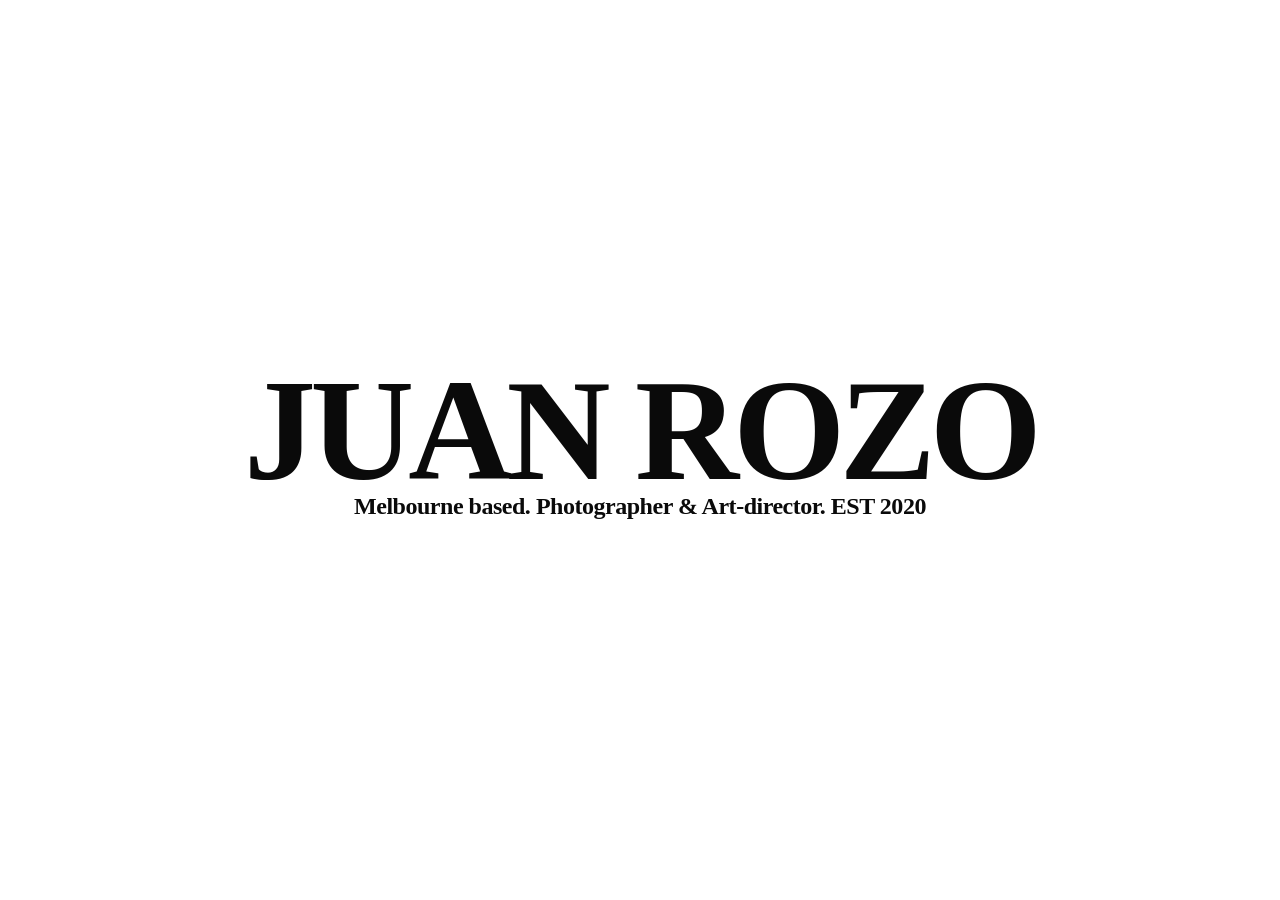
<file: archive-intro-loader-v1.html>
<!DOCTYPE html>
<html lang="en">
<head>
  <meta charset="UTF-8" />
  <meta name="viewport" content="width=device-width, initial-scale=1, viewport-fit=cover" />
  <!--core:head-->
  <link rel="stylesheet" href="/style.css?v=18" />
</head>
<body class="page-intro hide-logo">
  <!--
    Lab: archived "Intro v2" — the intro collage with its original
    one-by-one stagger reveal. Shares the collage engine (/assets/collage.js)
    and the intro styles (style.css) with the home page.
  -->
  <main id="main">
    <section class="page page-section active" id="page-intro">
      <div class="intro-collage" id="intro-collage"></div>
      <div class="intro-center">
        <h1 class="intro-name" id="intro-name"></h1>
        <p class="intro-tagline" id="intro-tagline"></p>
      </div>
    </section>
  </main>

  <script src="/config.js"></script>
  <script src="/assets/collage.js"></script>
  <script>
  (() => {
    'use strict';
    document.getElementById('intro-name').textContent = CONFIG.name;
    document.getElementById('intro-tagline').textContent = `Melbourne based. ${CONFIG.tagline}. EST 2020`;

    const g = CONFIG.pageGalleries || {};
    const pool = [...(g.people || []), ...(g.things || []), ...(g['personal-v2'] || [])];
    const items = Collage.pickBalanced(pool, 9);
    const container = document.getElementById('intro-collage');
    const center = document.querySelector('.intro-center');

    function mount() {
      const header = document.querySelector('.site-header');
      Core.ready(Collage.mount(container, items, {
        reveal: 'stagger',
        exclude: () => {
          const c = center.getBoundingClientRect();
          const rects = [new DOMRect(c.left - 16, c.top - 16, c.width + 32, c.height + 32)];
          if (header) rects.push(new DOMRect(0, 0, innerWidth, header.getBoundingClientRect().bottom));
          return rects;
        },
      }));
    }
    if (document.readyState === 'loading') document.addEventListener('DOMContentLoaded', mount, { once: true });
    else mount();

    let t = null;
    addEventListener('resize', () => { clearTimeout(t); t = setTimeout(mount, 200); });
  })();
  </script>
</body>
</html>
</file>
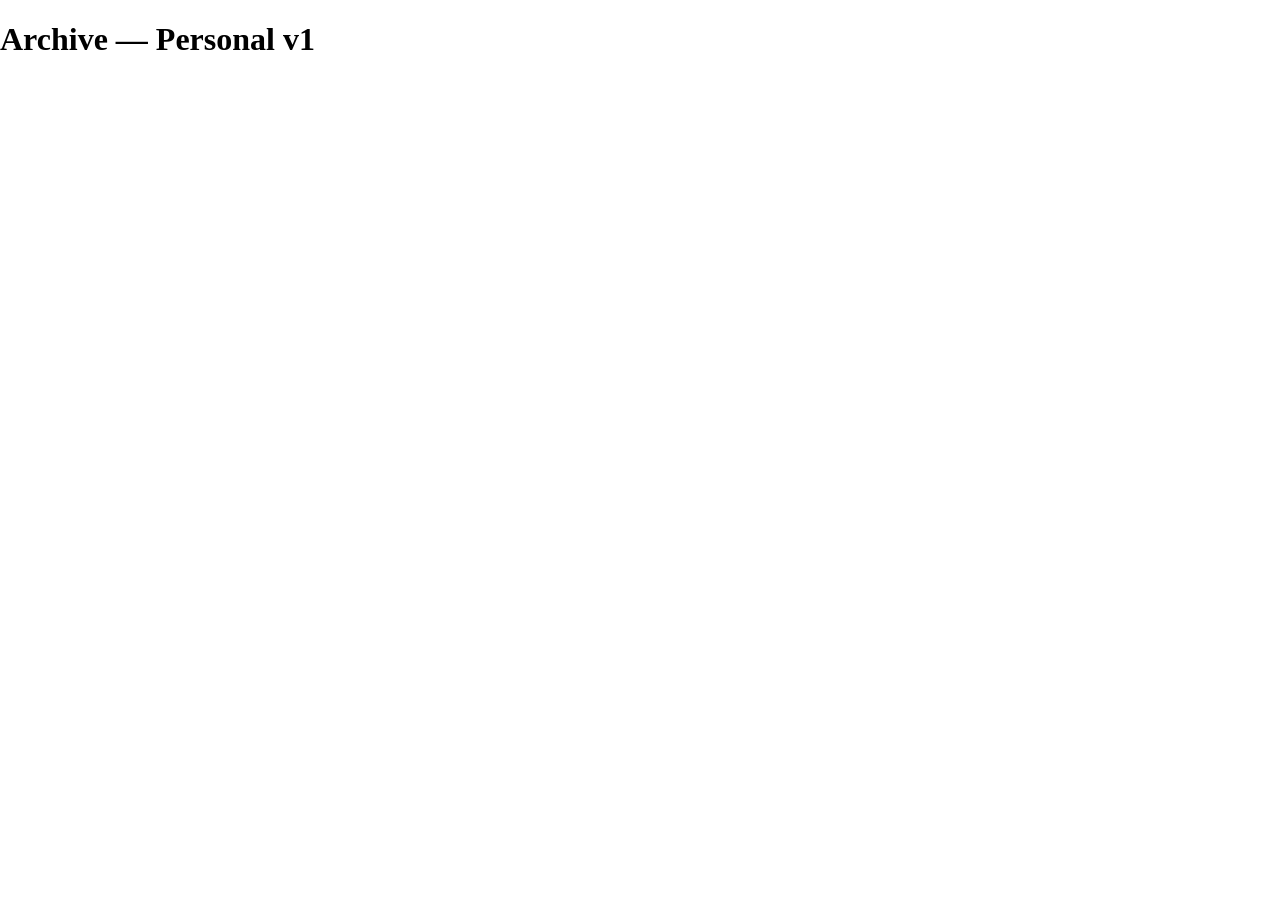
<file: archive-personal-v1.html>
<!DOCTYPE html>
<html lang="en">
<head>
  <meta charset="UTF-8" />
  <meta name="viewport" content="width=device-width, initial-scale=1, viewport-fit=cover" />
  <!--core:head-->
  <style>
    body {
      margin: 0;
      background: var(--color-paper);
      color: var(--color-ink);
      overflow: hidden;
      font-family: var(--font-display);
      font-weight: var(--fw-display);
      -webkit-font-smoothing: antialiased;
    }

    /* ── Layout: header · gallery · counter + thumbnails ───────── */
    .v1-personal {
      display: flex;
      flex-direction: column;
      height: 100dvh;
      padding-top: calc(var(--header-h) + var(--safe-top));
    }

    .v1-personal-scroll {
      flex: 1;
      min-height: 0;
      display: flex;
      align-items: center;
      gap: 16px;
      padding: 0 var(--gutter);
      overflow-x: auto;
      overflow-y: hidden;
      overscroll-behavior-x: contain;
      scrollbar-width: none;
      user-select: none;
      -webkit-user-select: none;
    }
    .v1-personal-scroll::-webkit-scrollbar { display: none; }
    html:not(.has-custom-cursor) .v1-personal-scroll { cursor: grab; }
    html:not(.has-custom-cursor) .v1-personal-scroll.is-dragging { cursor: grabbing; }

    /* Each photo keeps its ratio (--ar) and is never wider than the screen */
    .v1-personal-item {
      flex: 0 0 auto;
      height: min(50vh, calc((100vw - 48px) / var(--ar, 1.5)));
      aspect-ratio: var(--ar, 1.5);
      background: var(--color-placeholder);
      opacity: 0;
      transform: translateY(24px);
      transition: opacity var(--dur-3) var(--ease-out), transform var(--dur-3) var(--ease-out);
    }
    .v1-personal-item.revealed { opacity: 1; transform: none; background: transparent; }
    .v1-personal-item img {
      display: block;
      width: 100%;
      height: 100%;
      object-fit: contain;
      pointer-events: none;
    }

    .v1-personal-bottom {
      flex-shrink: 0;
      display: flex;
      flex-direction: column;
      align-items: center;
      gap: 12px;
      padding: 12px var(--gutter) max(12px, var(--safe-bottom));
    }
    .v1-personal-bottom .gallery-counter { margin: 0; }

    /* Thumbnails: 3:2 buttons aligned with the gallery padding */
    .v1-personal-thumbs {
      display: flex;
      gap: 6px;
      max-width: 100%;
      padding-bottom: 6px;
      overflow-x: auto;
      overscroll-behavior-x: contain;
      scrollbar-width: none;
    }
    .v1-personal-thumbs::-webkit-scrollbar { display: none; }
    .v1-personal-thumb {
      position: relative;
      flex: 0 0 auto;
      width: 72px;
      height: 48px;
      padding: 0;
      border: 0;
      background: var(--color-placeholder);
      opacity: var(--dim);
      cursor: pointer;
      transition: opacity var(--dur-1) var(--ease-out);
    }
    .v1-personal-thumb::after {
      content: '';
      position: absolute;
      left: 0; right: 0; bottom: -5px;
      height: 2px;
      background: var(--color-red);
      transform: scaleX(0);
      transition: transform var(--dur-2) var(--ease-out);
    }
    .v1-personal-thumb[aria-current="true"] { opacity: 1; }
    .v1-personal-thumb[aria-current="true"]::after { transform: none; }
    .v1-personal-thumb img { width: 100%; height: 100%; object-fit: cover; display: block; }
    @media (hover: hover) {
      .v1-personal-thumb:hover { opacity: 1; }
    }

    /* ── Phones (portrait): snap one photo at a time, counter replaces thumbnails ── */
    @media (max-width: 767px) {
      .v1-personal-scroll { scroll-snap-type: x mandatory; padding: 0 16px; gap: 12px; }
      .v1-personal-item {
        height: auto;
        width: calc(100vw - 32px);
        max-height: 72svh;
        scroll-snap-align: center;
        scroll-snap-stop: always;
      }
      .v1-personal-thumbs { display: none; }
    }
    /* ── Phones (landscape): photo fills the height, no thumbnails ── */
    @media (orientation: landscape) and (max-height: 500px) {
      .v1-personal-item { height: calc(100dvh - var(--header-h) - 48px); width: auto; max-height: none; }
      .v1-personal-thumbs { display: none; }
      .v1-personal-bottom { padding-top: 4px; }
    }
  </style>
</head>
<body>
  <main id="main" class="v1-personal">
    <h1 class="visually-hidden" id="v1-title">Personal</h1>
    <div class="v1-personal-scroll" id="v1-personal-scroll" data-cursor="Drag"
         role="region" aria-roledescription="gallery" aria-labelledby="v1-title" tabindex="0"></div>
    <div class="v1-personal-bottom">
      <p class="gallery-counter" id="v1-counter" aria-live="polite"></p>
      <div class="v1-personal-thumbs" id="v1-personal-thumbs" role="group" aria-label="Photos"></div>
    </div>
  </main>

  <script src="/config.js"></script>
  <script>
  (() => {
    'use strict';
    const scrollEl  = document.getElementById('v1-personal-scroll');
    const thumbsNav = document.getElementById('v1-personal-thumbs');
    const counterEl = document.getElementById('v1-counter');
    const items     = CONFIG.pageGalleries?.['personal-v2'] || [];
    const total     = items.length;
    const thumbs    = [];

    const page = (CONFIG.allPages || []).find(p => p.id === 'archive-personal-v1');
    if (page && page.title) document.getElementById('v1-title').textContent = page.title;

    items.forEach((proj, idx) => {
      const ar = Core.ratio(proj) || 1.5;
      const div = document.createElement('div');
      div.className = 'v1-personal-item';
      div.style.setProperty('--ar', ar);
      div.innerHTML = `<img ${Core.imgAttrs(proj, { w: 1080, sizes: `(max-width: 767px) calc(100vw - 32px), ${Math.round(50 * ar)}vh`, high: idx === 0, eager: idx < 3, draggable: false })} />`;
      scrollEl.appendChild(div);

      // Thumbnails: tiny dedicated variant (never the gallery file), skipped on Save-Data
      const thumb = document.createElement('button');
      thumb.type = 'button';
      thumb.className = 'v1-personal-thumb';
      thumb.setAttribute('aria-label', `Photo ${idx + 1} of ${total}${proj.alt ? ': ' + proj.alt : ''}`);
      if (!Core.saveData) thumb.innerHTML = `<img src="${Core.img(proj.url || proj.image, 128, 60)}" alt="" decoding="async" loading="lazy" />`;
      thumb.addEventListener('click', () => gallery.goTo(idx));
      thumbsNav.appendChild(thumb);
      thumbs.push(thumb);
    });

    // One engine for wheel, drag, thumbnails and arrow keys (Core.hscroll)
    const gallery = Core.hscroll(scrollEl, {
      items: [...scrollEl.children],
      onChange(i) {
        counterEl.textContent = Core.counter(i, total);
        thumbs.forEach((t, j) => t.setAttribute('aria-current', j === i ? 'true' : 'false'));
        const t = thumbs[i];
        if (t && thumbsNav.scrollWidth > thumbsNav.clientWidth) {
          thumbsNav.scrollLeft = t.offsetLeft - thumbsNav.clientWidth / 2 + t.offsetWidth / 2;
        }
      },
    });

    // Each photo rises in once decoded (no fixed timers)
    [...scrollEl.children].forEach((item, i) => {
      if (Core.reduceMotion.matches) { item.classList.add('revealed'); return; }
      Core.decoded(item.querySelector('img'), 1500)
        .then(() => setTimeout(() => item.classList.add('revealed'), Math.min(i, 6) * 40));
    });
    Core.ready(Core.decoded(scrollEl.querySelector('img')));
  })();
  </script>
</body>
</html>
</file>
<file: style.css>
/* ============================================================
   JUAN ROZO — Portfolio
   Typographic system: cam-hicks.com
   Font: Hanken Grotesk 900 (display) / 400–500 (text) — see /assets/core.css
   ============================================================ */

*, *::before, *::after { box-sizing: border-box; }

:root {
  /* --font-display, motion and colour tokens come from /assets/core.css */
  --fw: 900;

  --color-bg-light:   #ffffff;
  --color-text-light: #0a0a0a;
  --color-bg-dark:    #000000;
  --color-text-dark:  #ff3232;

  --size-logo:    144px;
  --ls-logo:      -5.76px;
  --lh-logo:      102.24px;

  --size-nav:     23px;
  --ls-nav:       -0.92px;
  --lh-nav:       16.33px;

  --size-body:    24px;
  --ls-body:      -0.48px;
  --lh-body:      25.92px;

  --size-caption: 11px;
  --ls-caption:   normal;
  --lh-caption:   11px;

  --nav-height:   48px;
  --content-pad:  16px;
  --main-offset:  88.91px;
  --ease: var(--ease-out);
}

html {
  font-family: var(--font-display);
  font-weight: var(--fw);
  scroll-behavior: smooth;
}

body {
  margin: 0;
  padding: 0;
  font-size: var(--size-body);
  line-height: var(--lh-body);
  letter-spacing: var(--ls-body);
  background-color: var(--color-bg-light);
  color: var(--color-text-light);
  font-family: var(--font-display);
  font-weight: var(--fw);
  -webkit-font-smoothing: antialiased;
  -moz-osx-font-smoothing: grayscale;
  min-height: 100dvh;
  overflow-x: clip;
  transition: background-color var(--dur-2) var(--ease-out), color var(--dur-2) var(--ease-out);
}

/* Info page — same light theme as the rest */
body.page-info {
  background-color: var(--color-bg-light);
  color: var(--color-text-light);
}

a {
  color: inherit;
  text-decoration: none;
}
.about-bio a { text-decoration: underline 1px; }
img { display: block; max-width: 100%; }

/* ══════════════════════════════════════════════════════════════
   PAGE SECTIONS — visibility
   ══════════════════════════════════════════════════════════════ */
.page-section {
  display: none;
}
.page-section.active {
  display: flex;
}

/* ══════════════════════════════════════════════════════════════
   INTRO PAGE
   ══════════════════════════════════════════════════════════════ */
#page-intro {
  position: relative;
  width: 100%;
  height: 100dvh;
  flex-direction: column;
  align-items: center;
  justify-content: center;
  overflow: hidden;
}

.intro-name {
  font-size: clamp(60px, 14vw, var(--size-logo));
  letter-spacing: var(--ls-logo);
  line-height: 0.71;
  margin: 0;
  text-align: center;
  text-transform: uppercase;
  color: var(--color-text-light);
  padding: 0 var(--content-pad);
  animation: introReveal var(--dur-3) var(--ease-out) both;
}

.intro-tagline {
  font-size: var(--size-body);
  letter-spacing: var(--ls-body);
  line-height: var(--lh-body);
  color: var(--color-text-light);
  margin: 12px 0 0;
  text-align: center;
  padding: 0 var(--content-pad);
  animation: introReveal var(--dur-3) var(--ease-out) 80ms both;
}

@keyframes introReveal {
  from { opacity: 0; transform: translateY(20px); }
  to   { opacity: 1; transform: translateY(0); }
}

/* Intro collage */
.intro-collage {
  position: absolute;
  inset: 0;
  z-index: 1;
  pointer-events: none;
}
.intro-collage-img {
  position: absolute;
  opacity: 0;
  /* transform and opacity transitions managed by JS loader */
  transition: filter var(--dur-3) var(--ease-out);
  pointer-events: auto;
  overflow: hidden;
  will-change: transform, opacity;
}
.intro-collage-img img {
  width: 100%;
  height: 100%;
  display: block;
  object-fit: contain;
}

.intro-collage-img.is-in { opacity: 1; }

/* Hover: blur others */
.intro-collage.has-hover .intro-collage-img.is-in:not(.collage-hovered) {
  filter: blur(6px);
  opacity: var(--dim);
}
.intro-collage.has-hover .intro-collage-img.collage-hovered {
  filter: blur(0);
  opacity: 1;
}

/* Center content above collage */
.intro-center {
  position: relative;
  z-index: 5;
  display: flex;
  flex-direction: column;
  align-items: center;
  justify-content: center;
}

/* Positions are set via JS for organic, non-grid placement */

/* ══════════════════════════════════════════════════════════════
   GRID PAGES (People & Things)
   ══════════════════════════════════════════════════════════════ */
.page-grid-section {
  flex-direction: column;
  min-height: 100dvh;
  padding-top: 0;
}

/* Page title bars are hidden — logo/name is provided by the global fixed header */
.page-title-bar {
  display: none;
}

@keyframes fadeSlideIn {
  from { opacity: 0; transform: translateY(8px); }
  to   { opacity: 1; transform: translateY(0); }
}

/* Portfolio grid — 3-col flex masonry */
.portfolio-grid {
  display: flex;
  gap: calc((100vw - 8vw) / 8);
  padding: calc(var(--header-h) + var(--safe-top) + 8px) 4vw 0;
  margin-bottom: clamp(40px, 6vw, 80px);
  flex: 1;
  transition: opacity var(--dur-2) var(--ease-out);
  align-items: flex-start;
}
.portfolio-grid.fade-out { opacity: 0; }

.portfolio-column {
  flex: 1;
  display: flex;
  flex-direction: column;
  gap: calc((100vw - 8vw) / 8);
  min-width: 0;
}

.portfolio-item {
  position: relative;
  isolation: isolate;
}


/* Placeholder box (aspect-ratio from data) is visible at once; the photo
   fades up only when it is in view and decoded — see animateItems() */
.portfolio-item-img-wrap {
  line-height: 0;
}
.portfolio-item img {
  width: 100%;
  height: auto;
  display: block;
  opacity: 0;
  transform: translateY(24px);
  transition: opacity var(--dur-3) var(--ease-out), transform var(--dur-3) var(--ease-out);
}
.portfolio-item.visible img {
  opacity: 1;
  transform: none;
}
@media (hover: hover) {
  .portfolio-item.visible:hover img {
    transform: scale(1.04);
  }
}

/* ══════════════════════════════════════════════════════════════
   CAROUSEL PAGE (People)
   ══════════════════════════════════════════════════════════════ */
.page-carousel-section {
  position: relative;
  flex-direction: column;
  height: 100dvh;
  overflow: hidden;
}

/* Stage: everything between the header and the counter; photos centred */
.carousel-container {
  --stage-h: calc(100dvh - var(--header-h) - var(--safe-top) - 72px - var(--safe-bottom));
  position: absolute;
  inset: calc(var(--header-h) + var(--safe-top)) 0 calc(72px + var(--safe-bottom));
  display: flex;
  align-items: center;
  overflow: hidden;
  touch-action: pan-y;
  user-select: none;
  -webkit-user-select: none;
}

.carousel-track {
  display: flex;
  align-items: center;
  transition: transform var(--dur-3) var(--ease-out);
  will-change: transform;
}

/* Height-driven slides: width follows the photo's ratio (--ar), never wider
   than the screen; inactive slides shrink around their centre */
.carousel-slide {
  --h: min(var(--stage-h), calc((100vw - 48px) / var(--ar)), 900px);
  flex: 0 0 auto;
  width: calc(var(--h) * var(--ar));
  height: var(--h);
  margin: 0 calc(var(--h) * var(--ar) * -0.145);
  opacity: var(--dim);
  transform: scale(0.28);
  transform-origin: center;
  transition: transform var(--dur-3) var(--ease-out), opacity var(--dur-3) var(--ease-out);
}
.carousel-slide.active {
  opacity: 1;
  transform: none;
  z-index: 2;
}
.carousel-slide .portfolio-item-img-wrap { width: 100%; height: 100%; }
.carousel-slide img {
  width: 100%;
  height: 100%;
  object-fit: contain;
  display: block;
  pointer-events: none;
}
.carousel-slide img:focus-visible { outline-offset: -2px; }

.carousel-counter {
  position: absolute;
  left: 0; right: 0;
  bottom: calc(28px + var(--safe-bottom));
  margin: 0;
  text-align: center;
}

/* ═══════════════════════════════════════════════════════════
   PERSONAL V2 — TRANSFORM CAROUSEL
   ═══════════════════════════════════════════════════════════ */
.page-personal-v2-section {
  flex-direction: column;
  min-height: 100dvh;
  max-height: 100dvh;
  height: 100dvh;
  overflow: hidden;
  justify-content: center;
  align-items: stretch;
  padding-top: 0;
  position: relative;
}

.page-personal-v2-section .personal-v2-title-bar {
  position: absolute;
  top: 0;
  left: 0;
  right: 0;
  z-index: 20;
}

.personal-v2-carousel {
  position: absolute !important;
  top: 0 !important;
  left: 0 !important;
  right: 0 !important;
  bottom: 0 !important;
  overflow: visible;
  user-select: none;
  -webkit-user-select: none;
}
html:not(.has-custom-cursor) .personal-v2-carousel { cursor: grab; }
html:not(.has-custom-cursor) .personal-v2-carousel:active { cursor: grabbing; }

.pv2-slide {
  position: absolute;
  top: 0;
  left: 0;
  transform-origin: center center;
  will-change: transform, opacity;
}
.pv2-slide img {
  height: 34vh;
  min-height: 180px;
  max-height: 420px;
  width: auto;
  max-width: 80vw;
  object-fit: contain;
  display: block;
  pointer-events: none;
}

/* Caption below carousel */
.personal-v2-caption {
  position: absolute;
  bottom: 60px;
  left: 0;
  right: 0;
  z-index: 20;
  text-align: center;
  font-family: var(--font-display);
  font-weight: var(--fw);
  font-size: var(--size-body);
  letter-spacing: var(--ls-body);
  color: var(--color-text-light);
  opacity: 1;
  transition: opacity var(--dur-2) var(--ease-out);
}

/* Counter (e.g., 1 / 21) — styled like former caption */
.personal-v2-counter {
  position: absolute;
  bottom: max(60px, calc(env(safe-area-inset-bottom, 0px) + 24px));
  left: 0;
  right: 0;
  z-index: 20;
  text-align: center;
  font-family: var(--font-display);
  font-weight: var(--fw);
  font-size: var(--size-body);
  letter-spacing: var(--ls-body);
  color: var(--color-text-light);
  opacity: 1;
  transition: opacity var(--dur-2) var(--ease-out);
}

/* Info page title bar */
.info-title-bar {
  position: absolute;
  top: 0;
  left: 0;
  right: 0;
  z-index: 10;
}

/* ══════════════════════════════════════════════════════════════
   INFO PAGE
   ══════════════════════════════════════════════════════════════ */
#page-info.active {
  display: block;
  min-height: 100dvh;
  color: var(--color-text-light);
  animation: fadeIn var(--dur-3) var(--ease-out) forwards;
  position: relative;
}

@keyframes fadeIn {
  from { opacity: 0; }
  to   { opacity: 1; }
}

.about-inner {
  display: grid;
  grid-template-columns: 45% 55%;
  min-height: 100dvh;
}

.about-img-wrap {
  position: relative;
  overflow: hidden;
  line-height: 0;
  min-height: 100dvh;
}
.about-photo {
  width: 100%;
  height: 100%;
  position: absolute;
  top: 0; left: 0;
  object-fit: cover;
  object-position: center top;
}

/* Display face for headings, regular weight for reading */
.about-text {
  display: flex;
  flex-direction: column;
  justify-content: center;
  gap: 28px;
  padding: calc(var(--header-h) + var(--safe-top) + 24px) clamp(16px, 5vw, 80px) max(48px, calc(var(--safe-bottom) + 32px));
}
.about-title {
  margin: 0;
  font-size: clamp(40px, 5vw, 64px);
  letter-spacing: -0.04em;
  line-height: 0.9;
}
.about-role,
.about-bio p {
  margin: 0;
  max-width: 60ch;
  font-family: var(--font-text);
  font-weight: var(--fw-text);
  font-size: clamp(17px, 1.4vw, 20px);
  line-height: 1.5;
  letter-spacing: 0;
}
.about-role { font-weight: 500; }
.about-bio { display: grid; gap: 1em; }
.about-bio a { text-decoration: underline 1px; text-underline-offset: 3px; }

.about-contact { display: grid; gap: 4px; justify-items: start; }
.about-contact-label {
  margin: 0;
  font: 500 12px/1.2 var(--font-text);
  letter-spacing: 0.08em;
  text-transform: uppercase;
  color: var(--color-muted);
}
.about-email {
  display: inline-flex;
  align-items: center;
  min-height: var(--tap);
  font-size: clamp(26px, 3.2vw, 44px);
  letter-spacing: -0.03em;
  color: var(--color-ink);
  text-decoration: underline 2px;
  text-underline-offset: 6px;
  transition: color var(--dur-1) var(--ease-out);
}
.about-links {
  display: flex;
  flex-wrap: wrap;
  gap: 0 24px;
}
.about-links a {
  display: inline-flex;
  align-items: center;
  gap: 0.4em;
  min-height: var(--tap);
  font-size: 18px;
  letter-spacing: -0.02em;
  color: var(--color-ink);
  transition: opacity var(--dur-1) var(--ease-out);
}
.about-link-note {
  font: 500 11px/1 var(--font-text);
  letter-spacing: 0.06em;
  text-transform: uppercase;
  color: var(--color-muted);
}

.about-clients-title {
  margin: 0 0 16px;
  font: 500 12px/1.2 var(--font-text);
  letter-spacing: 0.08em;
  text-transform: uppercase;
  color: var(--color-muted);
}
.about-clients-list {
  list-style: none;
  margin: 0;
  padding: 0;
  display: flex;
  flex-wrap: wrap;
  align-items: center;
  gap: 20px 32px;
}
.about-clients-list img {
  display: block;
  height: 22px;
  width: auto;
  max-width: 96px;
  object-fit: contain;
  filter: grayscale(1);
}

/* ── Home CTA + end-of-gallery CTA ─────────────────────────── */
.intro-cta,
.gallery-end-cta {
  display: inline-flex;
  align-items: center;
  min-height: var(--tap);
  font-size: var(--size-body);
  letter-spacing: var(--ls-body);
  color: var(--color-red);
  text-decoration: none;
}
.intro-cta {
  margin-top: 16px;
  animation: introReveal var(--dur-3) var(--ease-out) 160ms both;
}
.gallery-end-cta {
  position: absolute;
  left: 50%;
  bottom: calc(52px + var(--safe-bottom));
  transform: translateX(-50%);
  z-index: 20;
  font-size: 18px;
  white-space: nowrap;
}
.gallery-end-cta[hidden] { display: none; }

/* ══════════════════════════════════════════════════════════════
   RESPONSIVE
   ══════════════════════════════════════════════════════════════ */
@media (max-width: 900px) {
  .intro-name { font-size: clamp(48px, 12vw, 120px); }
}

@media (max-width: 600px) {
  .intro-name { font-size: clamp(40px, 16vw, 80px); }
  .intro-tagline { font-size: 15px; line-height: 1.3; letter-spacing: -0.01em; }

  /* Intro: lock scroll so the fixed composition never moves */
  body.page-intro {
    overflow: hidden;
    overscroll-behavior: none;
  }
  #page-intro {
    touch-action: none;     /* prevents iOS rubber-band/scroll on the intro section */
    overscroll-behavior: none;
  }

  .page-grid-section { padding-top: 0; }

  /* Things grid: 1 column on mobile with generous side padding */
  .portfolio-grid { gap: 16px; padding: calc(var(--header-h) + var(--safe-top) + 8px) 16px 0; }
  .portfolio-column { gap: 16px; }

  /* Personal V2 mobile */
  .pv2-slide img {
    height: clamp(150px, 28vh, 260px);
    max-width: 82vw;
  }
  .personal-v2-caption { bottom: 48px; font-size: var(--size-caption); }
  .personal-v2-counter {
    bottom: max(48px, calc(env(safe-area-inset-bottom, 0px) + 20px));
    font-size: var(--size-caption);
  }

  .about-inner {
    grid-template-columns: 1fr;
    min-height: auto;
  }
  .about-img-wrap { min-height: 45svh; max-height: 45svh; }
  .about-text { padding: 32px var(--gutter) max(48px, calc(var(--safe-bottom) + 32px)); }



  /* Personal V2: prevent iOS rubber-band scroll from moving the layout */
  body.page-personal-v2 {
    overflow: hidden;
    overscroll-behavior: none;
  }
  .page-personal-v2-section {
    touch-action: pan-x;  /* only horizontal drag, block vertical scroll */
    overscroll-behavior: none;
  }
}

@media (max-width: 768px) and (min-width: 601px) {
  .portfolio-grid { gap: 12px; padding: calc(var(--header-h) + var(--safe-top) + 8px) 12px 0; }
  .portfolio-column { gap: 12px; }
}

/* ══════════════════════════════════════════════════════════════
   ARCHIVE — Hidden image gallery  (#archive)
   ══════════════════════════════════════════════════════════════ */

/* Override generic display:flex from .page-section.active */
#page-archive.active { display: block; }

.page-archive-section {
  position: relative;
  min-height: 100dvh;
  background: var(--color-bg-light);
}

/* Fixed title bar */
.archive-title-bar {
  position: fixed;
  top: 0;
  left: 0;
  right: 0;
  z-index: 60;
  padding: 18px 24px;
  pointer-events: none;
}
.archive-title-bar .page-title-link {
  pointer-events: auto;
  color: var(--color-text-light);
  transition: color var(--dur-2) var(--ease-out);
}


/* 6-column editorial grid — full page width, deliberate spacing */
.archive-grid {
  display: grid;
  grid-template-columns: repeat(6, 1fr);
  column-gap: 44px;
  row-gap: 88px;
  padding: 72px 3vw 140px;
}

/* Grid cell — square footprint for clean row/column alignment */
.archive-cell {
  position: relative;
  aspect-ratio: 1 / 1;
  overflow: visible;
  will-change: transform;
}

/* Zoomed cell sits above everything but doesn't intercept clicks */
.archive-cell.zoomed {
  z-index: 200;
  pointer-events: none;
}

/* Image container fills cell — rendered at 90% of cell footprint */
.archive-item {
  width: 100%;
  height: 100%;
  overflow: hidden;
  display: block;
  background: var(--color-bg-light);
  transform: scale(0.9);
  transition: transform var(--dur-3) var(--ease-out),
              opacity var(--dur-3) var(--ease-out);
}



.archive-item img {
  width: 100%;
  height: 100%;
  object-fit: contain;
  display: block;
  will-change: transform;
}

/* Dismiss overlay — transparent layer captures clicks behind zoomed image */
.archive-zoom-overlay {
  position: fixed;
  inset: 0;
  z-index: 150;
  background: transparent;
}

@media (max-width: 1100px) {
  .archive-grid { grid-template-columns: repeat(5, 1fr); column-gap: 36px; row-gap: 72px; }
}
@media (max-width: 860px) {
  .archive-grid { grid-template-columns: repeat(4, 1fr); column-gap: 24px; row-gap: 48px; padding-top: 70px; padding-bottom: 100px; }
}
@media (max-width: 600px) {
  .archive-grid { grid-template-columns: repeat(3, 1fr); column-gap: 16px; row-gap: 32px; padding-top: 64px; padding-bottom: 80px; }
}
@media (max-width: 380px) {
  .archive-grid { grid-template-columns: repeat(2, 1fr); column-gap: 12px; row-gap: 24px; padding-top: 60px; padding-bottom: 60px; }
}

/* Hover effects only where hover exists (no sticky hover on touch) */
@media (hover: hover) {
  .portfolio-item:hover { z-index: 2; }
  .about-links a:hover { opacity: var(--dim); }
  .about-email:hover, .intro-cta:hover, .gallery-end-cta:hover { color: var(--color-red); }
  .intro-cta:hover, .gallery-end-cta:hover { opacity: var(--dim); }
  .archive-title-bar .page-title-link:hover { color: var(--color-red); }
  /* Subtle hover lift — 0.9 base × 1.04 lift = 0.936 */
  .archive-cell:hover .archive-item {
    transform: scale(0.936);
    opacity: var(--dim);
  }
}
</file>
<file: admin/style.css>
/* ── Reset & base ─────────────────────────────────────────────────────────── */
*, *::before, *::after { box-sizing: border-box; margin: 0; padding: 0; }

:root {
  --sidebar-w:    220px;
  --sidebar-bg:   #111111;
  --sidebar-text: #a0a0a0;
  --sidebar-act:  #e63535;
  --accent:       #e63535;
  --accent-hover: #cc2222;
  --bg:           #f4f4f3;
  --surface:      #ffffff;
  --border:       #e5e5e5;
  --text:         #111111;
  --text-2:       #666666;
  --text-3:       #999999;
  --success:      #16a34a;
  --warning:      #d97706;
  --danger:       #dc2626;
  --radius:       8px;
  --shadow:       0 1px 3px rgba(0,0,0,.08), 0 1px 2px rgba(0,0,0,.06);
  --font:         -apple-system, BlinkMacSystemFont, "Segoe UI", Helvetica, Arial, sans-serif;
  --mono:         "SF Mono", "Cascadia Code", "Fira Code", monospace;
}

html, body { height: 100%; }
body { font-family: var(--font); font-size: 14px; color: var(--text); background: var(--bg); line-height: 1.5; -webkit-font-smoothing: antialiased; }

a { color: inherit; text-decoration: none; }
button { font-family: inherit; cursor: pointer; border: none; background: none; }
input, textarea, select { font-family: inherit; font-size: inherit; }

/* ── Utilities ───────────────────────────────────────────────────────────── */
.hidden   { display: none !important; }
.flex     { display: flex; }
.gap-2    { gap: 8px; }
.gap-3    { gap: 12px; }
.gap-4    { gap: 16px; }
.ml-auto  { margin-left: auto; }
.mt-4     { margin-top: 16px; }
.mt-6     { margin-top: 24px; }

/* ── Login ───────────────────────────────────────────────────────────────── */
.login-screen {
  min-height: 100vh;
  display: flex;
  align-items: center;
  justify-content: center;
  background: var(--bg);
}
.login-box {
  width: 360px;
  background: var(--surface);
  border: 1px solid var(--border);
  border-radius: var(--radius);
  padding: 40px;
  box-shadow: var(--shadow);
}
.login-logo {
  width: 48px; height: 48px;
  background: var(--accent);
  color: #fff;
  border-radius: 10px;
  display: flex; align-items: center; justify-content: center;
  font-weight: 700; font-size: 16px;
  margin-bottom: 20px;
  letter-spacing: .04em;
}
.login-title { font-size: 20px; font-weight: 600; margin-bottom: 28px; }
.login-error { color: var(--danger); font-size: 13px; margin-top: 12px; }

/* ── Admin layout ─────────────────────────────────────────────────────────── */
.admin-app { display: flex; height: 100vh; overflow: hidden; }

/* ── Sidebar ─────────────────────────────────────────────────────────────── */
.sidebar {
  width: var(--sidebar-w);
  background: var(--sidebar-bg);
  display: flex;
  flex-direction: column;
  flex-shrink: 0;
  overflow-y: auto;
}
.sidebar-brand {
  display: flex;
  align-items: center;
  gap: 10px;
  padding: 20px 16px;
  border-bottom: 1px solid rgba(255,255,255,.06);
}
.sidebar-logo {
  width: 32px; height: 32px;
  background: var(--accent);
  border-radius: 6px;
  display: flex; align-items: center; justify-content: center;
  color: #fff; font-weight: 700; font-size: 12px;
  flex-shrink: 0;
}
.sidebar-title { color: #fff; font-weight: 600; font-size: 15px; }
.sidebar-nav { padding: 12px 8px; flex: 1; display: flex; flex-direction: column; gap: 2px; }
.nav-item {
  display: flex;
  align-items: center;
  gap: 10px;
  padding: 8px 10px;
  border-radius: 6px;
  color: var(--sidebar-text);
  font-size: 13.5px;
  font-weight: 500;
  transition: background .15s, color .15s;
}
.nav-item svg { width: 16px; height: 16px; fill: currentColor; flex-shrink: 0; }
.nav-item:hover        { background: rgba(255,255,255,.06); color: #fff; }
.nav-item.active       { background: rgba(230,53,53,.15);   color: var(--accent); }
.sidebar-footer {
  padding: 12px 8px;
  border-top: 1px solid rgba(255,255,255,.06);
  display: flex;
  flex-direction: column;
  gap: 4px;
}
.sidebar-view-site, .sidebar-logout {
  display: flex;
  align-items: center;
  gap: 8px;
  padding: 7px 10px;
  border-radius: 6px;
  color: var(--sidebar-text);
  font-size: 13px;
  transition: background .15s, color .15s;
  width: 100%;
  text-align: left;
}
.sidebar-view-site svg { width: 14px; height: 14px; fill: currentColor; }
.sidebar-view-site:hover, .sidebar-logout:hover { background: rgba(255,255,255,.06); color: #fff; }

/* ── Main area ───────────────────────────────────────────────────────────── */
.main-area { flex: 1; overflow-y: auto; display: flex; flex-direction: column; }
#view-container { flex: 1; }

/* ── View shell ──────────────────────────────────────────────────────────── */
.view { padding: 32px; max-width: 1100px; }
.view-header {
  display: flex;
  align-items: center;
  gap: 12px;
  margin-bottom: 28px;
}
.view-title { font-size: 22px; font-weight: 700; }
.view-subtitle { font-size: 13px; color: var(--text-2); margin-top: 2px; }

/* ── Buttons ─────────────────────────────────────────────────────────────── */
.btn {
  display: inline-flex;
  align-items: center;
  gap: 6px;
  padding: 7px 14px;
  border-radius: 6px;
  font-size: 13.5px;
  font-weight: 500;
  transition: background .15s, opacity .15s, box-shadow .15s;
  cursor: pointer;
  border: 1px solid transparent;
  white-space: nowrap;
}
.btn svg { width: 14px; height: 14px; fill: currentColor; }
.btn-primary   { background: var(--accent); color: #fff; }
.btn-primary:hover { background: var(--accent-hover); }
.btn-secondary { background: var(--surface); color: var(--text); border-color: var(--border); }
.btn-secondary:hover { background: var(--bg); }
.btn-danger    { background: var(--danger); color: #fff; }
.btn-danger:hover { opacity: .85; }
.btn-ghost     { background: transparent; color: var(--text-2); }
.btn-ghost:hover { background: var(--bg); color: var(--text); }
.btn-full      { width: 100%; justify-content: center; }
.btn-sm        { padding: 4px 10px; font-size: 12.5px; }
.btn:disabled  { opacity: .5; cursor: not-allowed; }

/* ── Cards ───────────────────────────────────────────────────────────────── */
.card {
  background: var(--surface);
  border: 1px solid var(--border);
  border-radius: var(--radius);
  box-shadow: var(--shadow);
}

/* ── Dashboard ───────────────────────────────────────────────────────────── */
.stats-grid {
  display: grid;
  grid-template-columns: repeat(auto-fill, minmax(180px, 1fr));
  gap: 16px;
  margin-bottom: 28px;
}
.stat-card {
  background: var(--surface);
  border: 1px solid var(--border);
  border-radius: var(--radius);
  padding: 20px;
  box-shadow: var(--shadow);
}
.stat-value { font-size: 32px; font-weight: 700; line-height: 1; }
.stat-label { font-size: 12px; color: var(--text-2); margin-top: 6px; text-transform: uppercase; letter-spacing: .05em; }

.quick-grid {
  display: grid;
  grid-template-columns: repeat(auto-fill, minmax(200px, 1fr));
  gap: 12px;
}
.quick-card {
  background: var(--surface);
  border: 1px solid var(--border);
  border-radius: var(--radius);
  padding: 16px 18px;
  display: flex;
  align-items: center;
  gap: 12px;
  font-weight: 500;
  font-size: 13.5px;
  transition: border-color .15s, box-shadow .15s;
  cursor: pointer;
}
.quick-card:hover { border-color: var(--accent); box-shadow: 0 0 0 3px rgba(230,53,53,.08); }
.quick-icon { width: 36px; height: 36px; border-radius: 8px; background: rgba(230,53,53,.1); color: var(--accent); display: flex; align-items: center; justify-content: center; flex-shrink: 0; }
.quick-icon svg { width: 18px; height: 18px; fill: currentColor; }

/* ── Table ───────────────────────────────────────────────────────────────── */
.table-wrap { background: var(--surface); border: 1px solid var(--border); border-radius: var(--radius); overflow: hidden; box-shadow: var(--shadow); }
.table { width: 100%; border-collapse: collapse; }
.table th {
  background: var(--bg);
  font-size: 11px;
  font-weight: 600;
  text-transform: uppercase;
  letter-spacing: .06em;
  color: var(--text-2);
  padding: 10px 16px;
  text-align: left;
  border-bottom: 1px solid var(--border);
}
.table td { padding: 12px 16px; border-bottom: 1px solid var(--border); vertical-align: middle; }
.table tr:last-child td { border-bottom: none; }
.table tr:hover td { background: var(--bg); }
.table-thumb {
  width: 44px; height: 36px;
  object-fit: cover;
  border-radius: 4px;
  background: var(--bg);
  display: block;
}
.table-thumb-placeholder {
  width: 44px; height: 36px;
  background: var(--bg);
  border-radius: 4px;
  display: flex; align-items: center; justify-content: center;
  color: var(--text-3); font-size: 18px;
}
.row-actions { display: flex; align-items: center; gap: 4px; opacity: 0; transition: opacity .15s; }
.table tr:hover .row-actions { opacity: 1; }

/* ── Badges ──────────────────────────────────────────────────────────────── */
.badge {
  display: inline-flex;
  align-items: center;
  padding: 2px 8px;
  border-radius: 100px;
  font-size: 11.5px;
  font-weight: 600;
  letter-spacing: .02em;
}
.badge-published { background: #dcfce7; color: #15803d; }
.badge-draft     { background: #fef9c3; color: #a16207; }
.badge-archived  { background: #f3f4f6; color: #6b7280; }

/* ── Toggle ──────────────────────────────────────────────────────────────── */
.toggle-wrap { display: flex; align-items: center; gap: 8px; }
.toggle {
  position: relative;
  width: 36px; height: 20px;
  flex-shrink: 0;
}
.toggle input { opacity: 0; width: 0; height: 0; position: absolute; }
.toggle-track {
  position: absolute; inset: 0;
  background: var(--border);
  border-radius: 10px;
  transition: background .2s;
  cursor: pointer;
}
.toggle input:checked + .toggle-track { background: var(--accent); }
.toggle-track::after {
  content: '';
  position: absolute;
  top: 2px; left: 2px;
  width: 16px; height: 16px;
  border-radius: 50%;
  background: #fff;
  transition: transform .2s;
  box-shadow: 0 1px 2px rgba(0,0,0,.2);
}
.toggle input:checked + .toggle-track::after { transform: translateX(16px); }

/* ── Forms ───────────────────────────────────────────────────────────────── */
.form-grid { display: grid; grid-template-columns: 1fr 1fr; gap: 20px; }
.form-grid.cols-1 { grid-template-columns: 1fr; }
.form-grid.cols-3 { grid-template-columns: 1fr 1fr 1fr; }
.field-group { display: flex; flex-direction: column; gap: 6px; }
.field-group.span-2 { grid-column: span 2; }
.field-label { font-size: 12.5px; font-weight: 600; color: var(--text-2); text-transform: uppercase; letter-spacing: .04em; }
.field-hint  { font-size: 11.5px; color: var(--text-3); margin-top: -2px; }
.field-input, .field-textarea, .field-select {
  padding: 8px 11px;
  border: 1px solid var(--border);
  border-radius: 6px;
  font-size: 13.5px;
  color: var(--text);
  background: var(--surface);
  transition: border-color .15s, box-shadow .15s;
  width: 100%;
}
.field-input:focus, .field-textarea:focus, .field-select:focus {
  outline: none;
  border-color: var(--accent);
  box-shadow: 0 0 0 3px rgba(230,53,53,.1);
}
.field-textarea { resize: vertical; min-height: 90px; }
.field-mono { font-family: var(--mono); font-size: 12.5px; }
.slug-field { display: flex; border: 1px solid var(--border); border-radius: 6px; overflow: hidden; }
.slug-prefix { padding: 8px 10px; background: var(--bg); color: var(--text-3); font-size: 13px; border-right: 1px solid var(--border); white-space: nowrap; }
.slug-field .field-input { border: none; border-radius: 0; }
.slug-field .field-input:focus { box-shadow: none; }
.slug-field:focus-within { border-color: var(--accent); box-shadow: 0 0 0 3px rgba(230,53,53,.1); }

/* ── Section editor ──────────────────────────────────────────────────────── */
.section-list { display: flex; flex-direction: column; gap: 8px; }
.section-item {
  display: flex;
  align-items: center;
  gap: 12px;
  padding: 12px 14px;
  background: var(--bg);
  border: 1px solid var(--border);
  border-radius: 6px;
}
.section-name { font-size: 13.5px; font-weight: 500; flex: 1; }

/* ── Page editor layout ───────────────────────────────────────────────────── */
.editor-layout { display: grid; grid-template-columns: 1fr 300px; gap: 24px; align-items: start; }
.editor-main   { display: flex; flex-direction: column; gap: 20px; }
.editor-side   { display: flex; flex-direction: column; gap: 16px; position: sticky; top: 0; }
.panel {
  background: var(--surface);
  border: 1px solid var(--border);
  border-radius: var(--radius);
  box-shadow: var(--shadow);
}
.panel-header {
  padding: 14px 18px;
  border-bottom: 1px solid var(--border);
  font-size: 12.5px;
  font-weight: 700;
  text-transform: uppercase;
  letter-spacing: .06em;
  color: var(--text-2);
}
.panel-body { padding: 18px; display: flex; flex-direction: column; gap: 14px; }

/* ── Project grid ────────────────────────────────────────────────────────── */
.filter-bar { display: flex; gap: 8px; flex-wrap: wrap; margin-bottom: 20px; }
.filter-btn {
  padding: 5px 14px;
  border-radius: 100px;
  font-size: 12.5px;
  font-weight: 500;
  border: 1px solid var(--border);
  background: var(--surface);
  color: var(--text-2);
  transition: all .15s;
  cursor: pointer;
}
.filter-btn.active, .filter-btn:hover { border-color: var(--accent); color: var(--accent); background: rgba(230,53,53,.05); }

/* ── Navigation editor ───────────────────────────────────────────────────── */
.nav-list { display: flex; flex-direction: column; gap: 8px; }
.nav-item-row {
  display: flex;
  align-items: center;
  gap: 12px;
  padding: 12px 16px;
  background: var(--surface);
  border: 1px solid var(--border);
  border-radius: 8px;
  cursor: grab;
  transition: box-shadow .15s;
}
.nav-item-row:active { cursor: grabbing; }
.nav-item-row.drag-over { box-shadow: 0 0 0 2px var(--accent); }
.drag-handle { color: var(--text-3); cursor: grab; display: flex; align-items: center; }
.drag-handle svg { width: 16px; height: 16px; fill: currentColor; }
.nav-item-label { flex: 1; font-weight: 500; font-size: 13.5px; }
.nav-item-page  { font-size: 12px; color: var(--text-3); font-family: var(--mono); }

/* ── Image gallery ───────────────────────────────────────────────────────── */
.image-gallery {
  display: grid;
  grid-template-columns: repeat(auto-fill, minmax(140px, 1fr));
  gap: 12px;
}
.image-tile {
  position: relative;
  border-radius: 6px;
  overflow: hidden;
  background: var(--bg);
  border: 1px solid var(--border);
  aspect-ratio: 1;
  cursor: pointer;
  transition: box-shadow .15s;
}
.image-tile:hover { box-shadow: 0 4px 12px rgba(0,0,0,.12); }
.image-tile img { width: 100%; height: 100%; object-fit: cover; display: block; }
.image-tile-overlay {
  position: absolute; inset: 0;
  background: rgba(0,0,0,.6);
  display: flex; flex-direction: column;
  align-items: center; justify-content: center;
  gap: 6px;
  opacity: 0; transition: opacity .2s;
}
.image-tile:hover .image-tile-overlay { opacity: 1; }
.image-tile-name {
  position: absolute; bottom: 0; left: 0; right: 0;
  background: rgba(0,0,0,.7); color: #fff;
  font-size: 10px; padding: 4px 6px;
  white-space: nowrap; overflow: hidden; text-overflow: ellipsis;
}
.upload-zone {
  border: 2px dashed var(--border);
  border-radius: var(--radius);
  padding: 40px 20px;
  text-align: center;
  cursor: pointer;
  transition: border-color .2s, background .2s;
  margin-bottom: 20px;
}
.upload-zone:hover, .upload-zone.drag-active { border-color: var(--accent); background: rgba(230,53,53,.03); }
.upload-zone-icon { font-size: 32px; margin-bottom: 8px; }
.upload-zone p { color: var(--text-2); font-size: 13.5px; }
.upload-zone small { color: var(--text-3); font-size: 12px; }

/* ── Image preview in form ────────────────────────────────────────────────── */
.img-preview-wrap { margin-top: 8px; }
.img-preview { width: 100%; max-height: 180px; object-fit: contain; border-radius: 6px; background: var(--bg); border: 1px solid var(--border); display: block; }
.img-preview.hidden { display: none; }

/* ── Category checkboxes ─────────────────────────────────────────────────── */
.check-group { display: flex; flex-wrap: wrap; gap: 8px; }
.check-pill { display: flex; align-items: center; gap: 6px; }
.check-pill input[type="checkbox"] { accent-color: var(--accent); width: 15px; height: 15px; cursor: pointer; }
.check-pill label { font-size: 13px; cursor: pointer; }

/* ── Client logos list ───────────────────────────────────────────────────── */
.logo-list { display: flex; flex-direction: column; gap: 8px; }
.logo-row { display: flex; gap: 8px; align-items: center; }
.logo-row .field-input { flex: 1; }
.logo-row .btn-ghost { flex-shrink: 0; color: var(--danger); }
.logo-row .btn-ghost:hover { background: #fef2f2; }

/* ── Toast notifications ─────────────────────────────────────────────────── */
#toast-container {
  position: fixed; bottom: 24px; right: 24px;
  display: flex; flex-direction: column; gap: 8px;
  z-index: 9999;
}
.toast {
  display: flex; align-items: center; gap: 10px;
  padding: 12px 16px;
  background: #1a1a1a; color: #fff;
  border-radius: 8px;
  font-size: 13.5px;
  box-shadow: 0 4px 16px rgba(0,0,0,.2);
  animation: toast-in .2s ease;
  max-width: 320px;
}
.toast.toast-success { border-left: 3px solid var(--success); }
.toast.toast-error   { border-left: 3px solid var(--danger); }
@keyframes toast-in { from { opacity: 0; transform: translateY(8px); } to { opacity: 1; transform: translateY(0); } }

/* ── Breadcrumb ──────────────────────────────────────────────────────────── */
.breadcrumb { display: flex; align-items: center; gap: 6px; font-size: 13px; color: var(--text-2); margin-bottom: 20px; }
.breadcrumb a:hover { color: var(--text); }
.breadcrumb span.sep { color: var(--text-3); }

/* ── Loading ─────────────────────────────────────────────────────────────── */
.loading {
  display: flex;
  align-items: center;
  justify-content: center;
  padding: 60px;
  color: var(--text-3);
  font-size: 14px;
  gap: 10px;
}
.loading::before {
  content: '';
  width: 16px; height: 16px;
  border: 2px solid var(--border);
  border-top-color: var(--accent);
  border-radius: 50%;
  animation: spin .7s linear infinite;
  flex-shrink: 0;
}
@keyframes spin { to { transform: rotate(360deg); } }

/* ── Error state (full view) ─────────────────────────────────────────────── */
.error-state {
  display: flex;
  flex-direction: column;
  align-items: center;
  padding: 64px 32px;
  text-align: center;
  gap: 10px;
  max-width: 560px;
  margin: 0 auto;
}
.error-state-icon  { font-size: 40px; }
.error-state-title { font-size: 16px; font-weight: 600; color: var(--danger); }
.error-state-detail {
  font-size: 12.5px;
  font-family: var(--mono);
  color: var(--text-2);
  background: #fff5f5;
  border: 1px solid #fecaca;
  border-radius: 6px;
  padding: 8px 14px;
  text-align: left;
  width: 100%;
  word-break: break-word;
  white-space: pre-wrap;
}
.error-state-hint  { font-size: 12px; color: var(--text-3); }
.error-state-hint code { background: var(--bg); padding: 1px 5px; border-radius: 3px; font-family: var(--mono); }

/* ── Empty state ─────────────────────────────────────────────────────────── */
.empty-state {
  padding: 40px 24px;
  text-align: center;
  color: var(--text-2);
}
.empty-state-icon  { font-size: 28px; margin-bottom: 10px; }
.empty-state-title { font-size: 14px; font-weight: 600; }
.empty-state-hint  { font-size: 12.5px; margin-top: 5px; color: var(--text-3); }

/* ── Inline banner error ─────────────────────────────────────────────────── */
.banner-error {
  display: flex;
  align-items: flex-start;
  gap: 8px;
  background: #fef2f2;
  border: 1px solid #fecaca;
  border-radius: 6px;
  padding: 10px 14px;
  font-size: 13px;
  color: var(--danger);
  margin-bottom: 16px;
  line-height: 1.5;
}

/* ── Field validation ────────────────────────────────────────────────────── */
.field-input.field-error,
.field-textarea.field-error,
.field-select.field-error  { border-color: var(--danger) !important; box-shadow: 0 0 0 2px rgba(220,38,38,.12); }
.field-error-msg { display: block; font-size: 12px; color: var(--danger); margin-top: 4px; font-weight: 500; }

/* ── Button loading state ────────────────────────────────────────────────── */
.btn:disabled { opacity: .55; cursor: not-allowed; pointer-events: none; }

/* ── Section title ───────────────────────────────────────────────────────── */
.section-heading { font-size: 13px; font-weight: 700; text-transform: uppercase; letter-spacing: .06em; color: var(--text-2); margin-bottom: 12px; }

/* ── Footer links editor ─────────────────────────────────────────────────── */
.footer-link-row { display: flex; gap: 8px; align-items: center; }
.footer-link-row .field-input { flex: 1; }

/* ── Gallery editor (inside Page Editor) ─────────────────────────────────── */
.gallery-row-list { display: flex; flex-direction: column; gap: 6px; }
.gallery-row {
  display: flex;
  align-items: center;
  gap: 10px;
  padding: 8px 10px;
  background: var(--bg);
  border: 1px solid var(--border);
  border-radius: 6px;
  cursor: default;
  transition: border-color .15s, background .15s;
}
.gallery-row.drag-over { border-color: var(--accent); background: rgba(230,53,53,.05); }
.gallery-row .drag-handle {
  cursor: grab;
  color: var(--text-3);
  padding: 2px 4px;
  flex-shrink: 0;
}
.gallery-row .drag-handle:active { cursor: grabbing; }
.gallery-thumb {
  width: 60px;
  height: 46px;
  object-fit: cover;
  border-radius: 4px;
  background: var(--border);
  flex-shrink: 0;
  display: block;
}
.gallery-thumb-empty { width: 60px; height: 46px; background: var(--border); border-radius: 4px; flex-shrink: 0; }
.gallery-row-fields { flex: 1; display: flex; flex-direction: column; gap: 5px; }
.gallery-row-fields .field-input { font-size: 12px; padding: 4px 8px; }
.gallery-row-meta { display: flex; flex-direction: column; align-items: flex-end; gap: 4px; flex-shrink: 0; }
.gallery-img-id { font-size: 10px; font-family: var(--mono); color: var(--text-3); }
.gallery-remove-btn { color: var(--danger) !important; padding: 2px 6px; }
.gallery-empty {
  color: var(--text-3);
  font-size: 13px;
  text-align: center;
  padding: 24px 0;
  line-height: 1.7;
}

/* ── Image picker modal ───────────────────────────────────────────────────── */
.modal-overlay {
  position: fixed; inset: 0;
  background: rgba(0,0,0,.55);
  z-index: 1000;
  display: flex;
  align-items: center;
  justify-content: center;
  padding: 24px;
}
.modal-box {
  background: var(--surface);
  border: 1px solid var(--border);
  border-radius: var(--radius);
  box-shadow: 0 24px 64px rgba(0,0,0,.3);
  width: min(800px, 100%);
  max-height: 84vh;
  display: flex;
  flex-direction: column;
}
.modal-header {
  display: flex;
  align-items: center;
  gap: 12px;
  padding: 16px 20px;
  border-bottom: 1px solid var(--border);
  flex-shrink: 0;
}
.modal-header h2 { font-size: 16px; font-weight: 700; }
.modal-body { overflow-y: auto; padding: 16px 20px; flex: 1; }

/* ── Picker grid ──────────────────────────────────────────────────────────── */
.picker-grid {
  display: grid;
  grid-template-columns: repeat(auto-fill, minmax(100px, 1fr));
  gap: 8px;
}
.picker-tile {
  position: relative;
  border-radius: 6px;
  overflow: hidden;
  cursor: pointer;
  border: 2px solid transparent;
  transition: border-color .15s, transform .1s;
  aspect-ratio: 1;
  background: var(--bg);
}
.picker-tile:hover { border-color: var(--accent); transform: scale(1.03); }
.picker-tile img { width: 100%; height: 100%; object-fit: cover; display: block; }
.picker-tile-label {
  position: absolute;
  bottom: 0; left: 0; right: 0;
  background: rgba(0,0,0,.65);
  color: #fff;
  font-size: 9px;
  font-family: var(--mono);
  padding: 3px 5px;
  text-align: center;
  white-space: nowrap;
  overflow: hidden;
  text-overflow: ellipsis;
}

/* ── Media Library view ───────────────────────────────────────────────────── */
.library-grid {
  display: grid;
  grid-template-columns: repeat(auto-fill, minmax(165px, 1fr));
  gap: 14px;
  margin-top: 20px;
}
.library-tile {
  background: var(--surface);
  border: 1px solid var(--border);
  border-radius: var(--radius);
  overflow: hidden;
  box-shadow: var(--shadow);
  transition: border-color .15s;
}
.library-tile:hover { border-color: var(--accent); }
.library-tile-thumb {
  width: 100%;
  aspect-ratio: 4/3;
  object-fit: cover;
  display: block;
  background: var(--bg);
}
.library-tile-body { padding: 8px 10px; }
.library-tile-id { font-size: 10px; font-family: var(--mono); color: var(--text-3); margin-bottom: 5px; }
.library-tile-input {
  width: 100%;
  font-size: 11.5px;
  padding: 4px 7px;
  border: 1px solid var(--border);
  border-radius: 4px;
  background: var(--bg);
  color: var(--text);
  margin-bottom: 4px;
  font-family: var(--font);
}
.library-tile-input:focus { outline: none; border-color: var(--accent); background: var(--surface); }
.library-tile-cat {
  display: inline-block;
  font-size: 9px;
  background: var(--bg);
  border: 1px solid var(--border);
  border-radius: 10px;
  padding: 1px 6px;
  color: var(--text-2);
}
.library-tile-actions { display: flex; gap: 4px; flex-wrap: wrap; }
</file>
